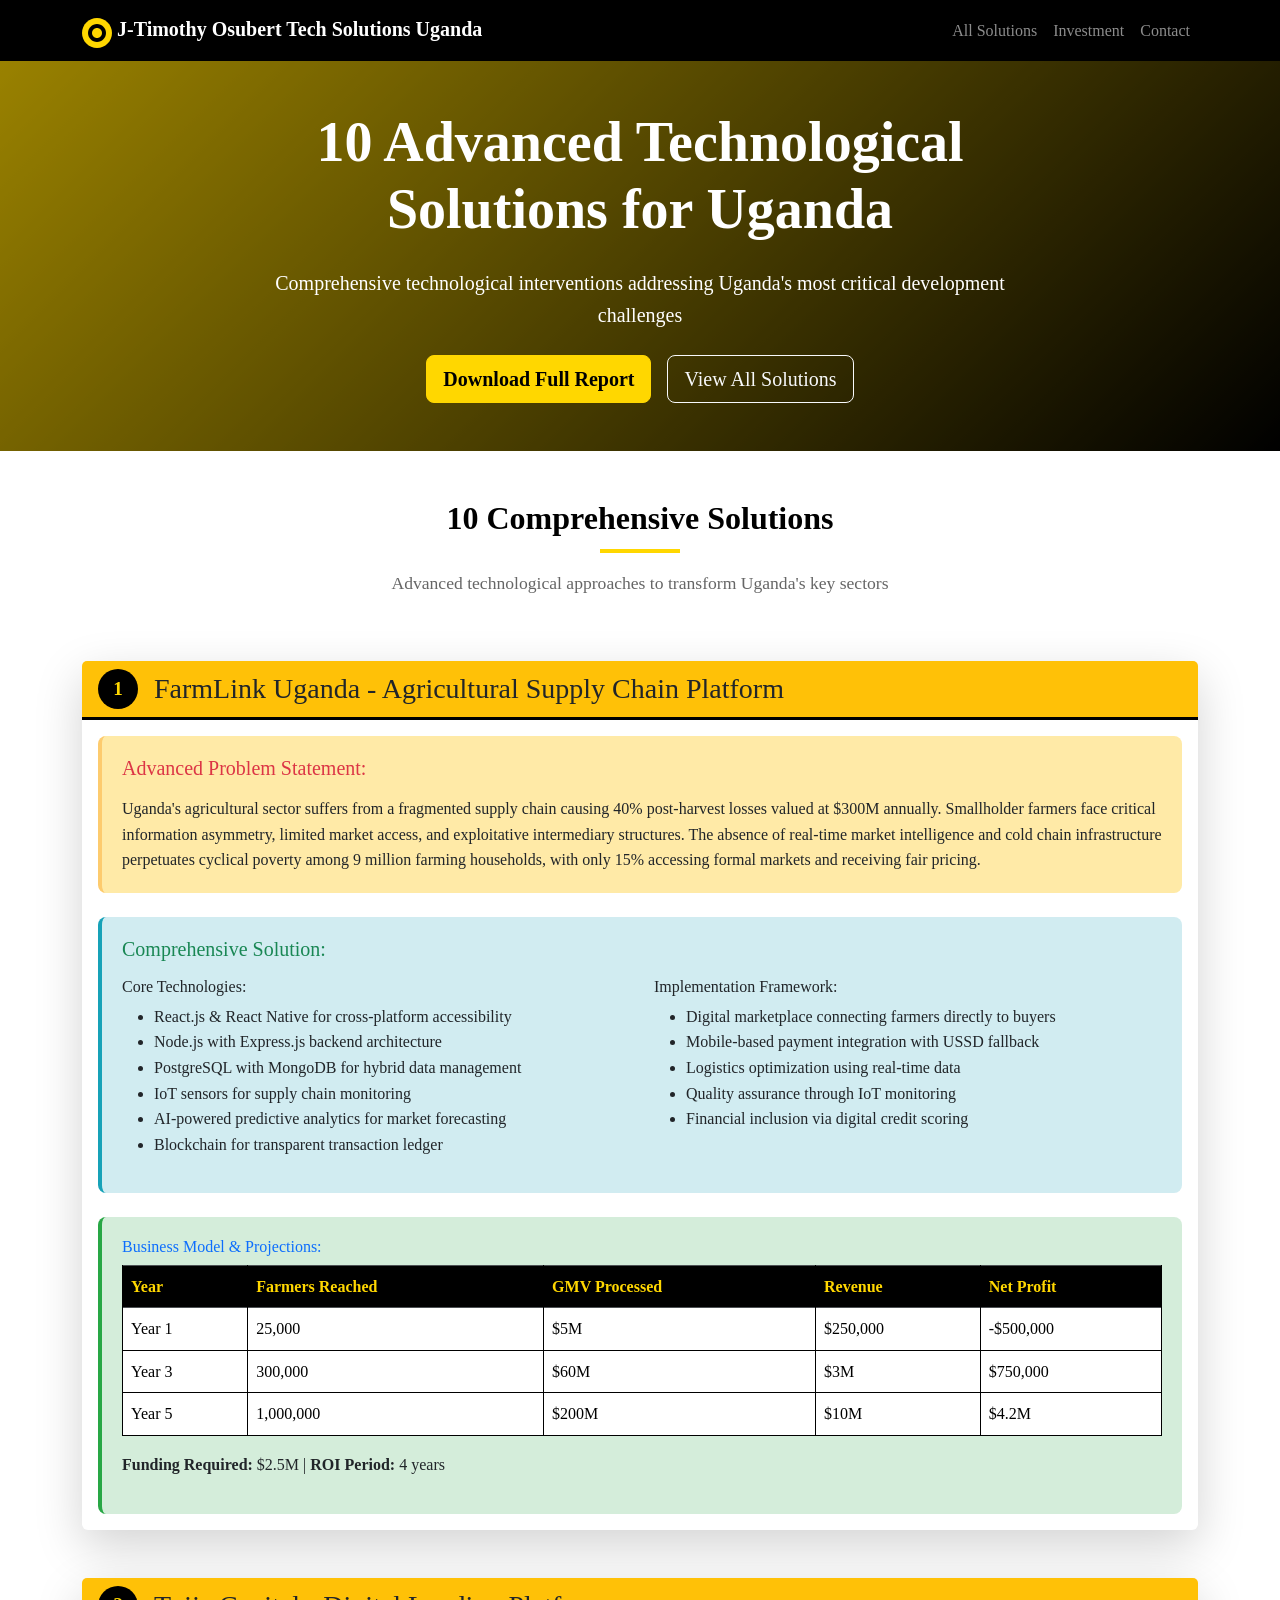
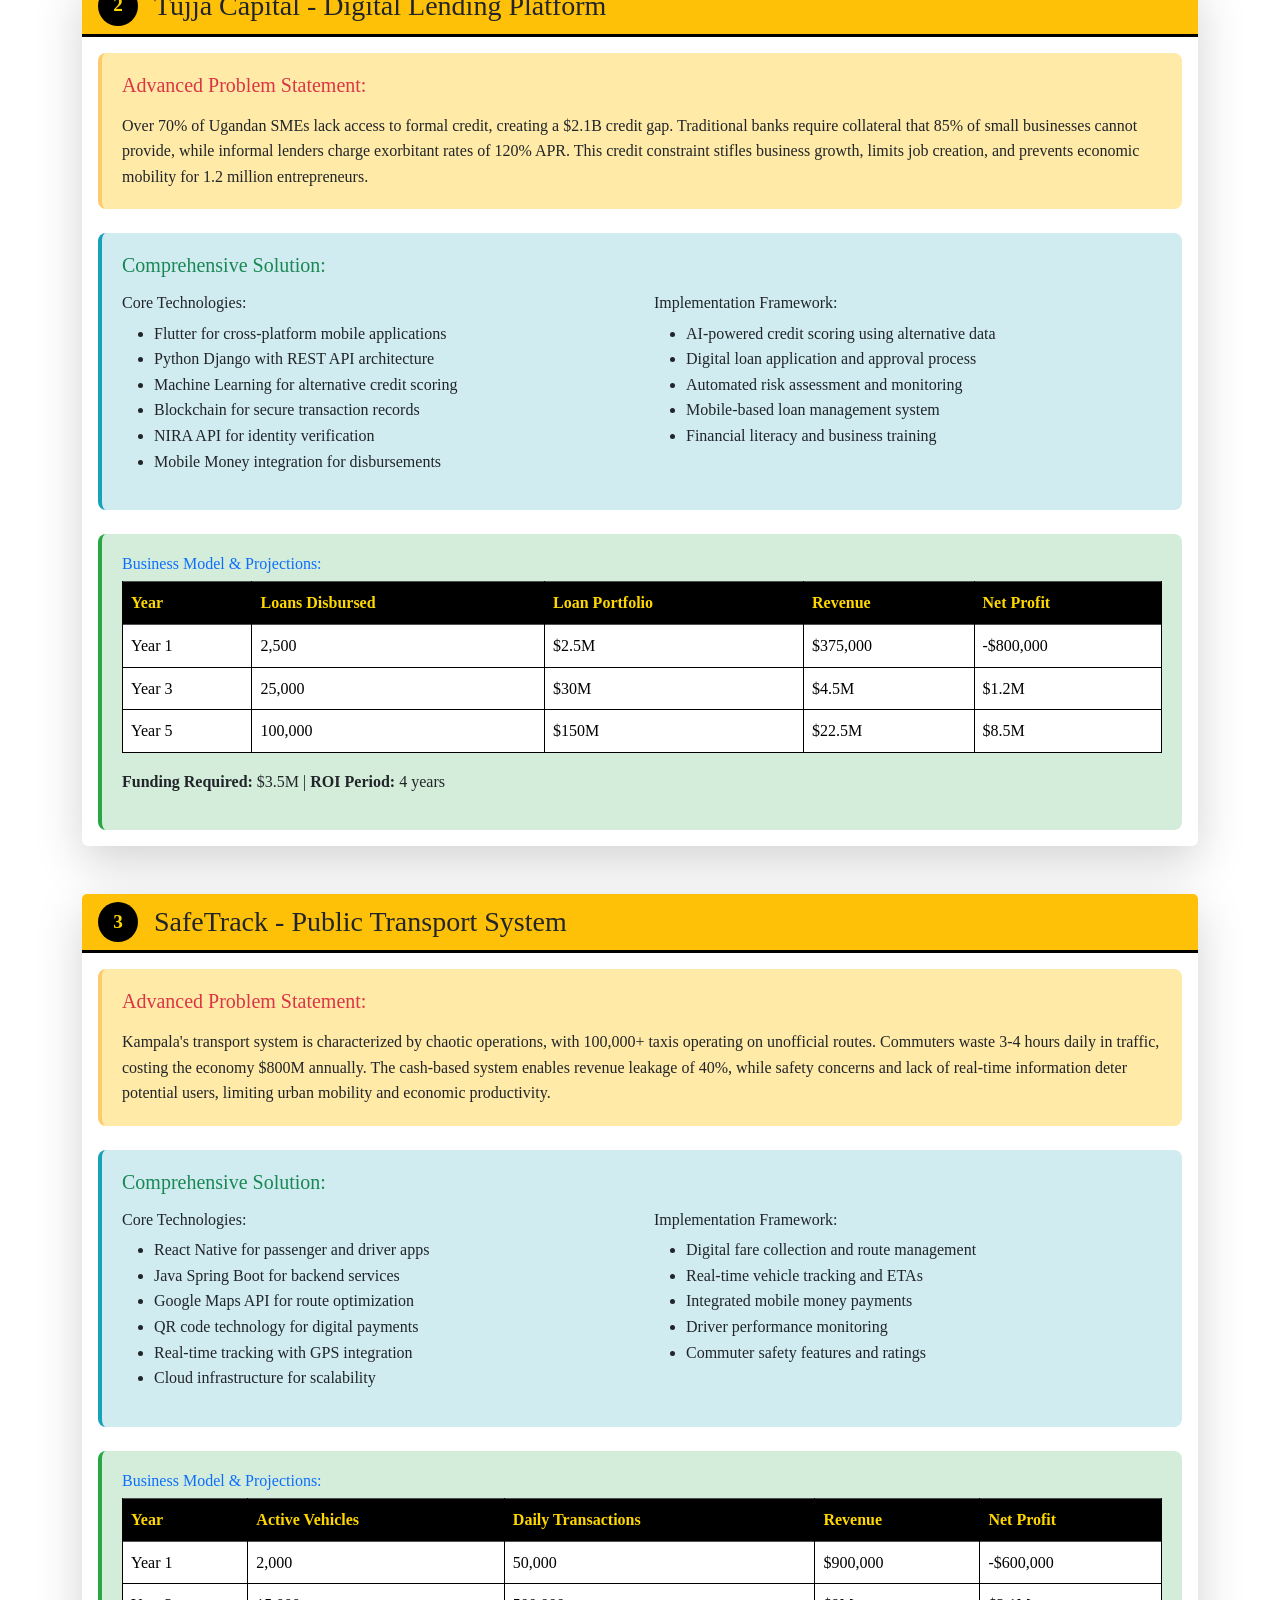
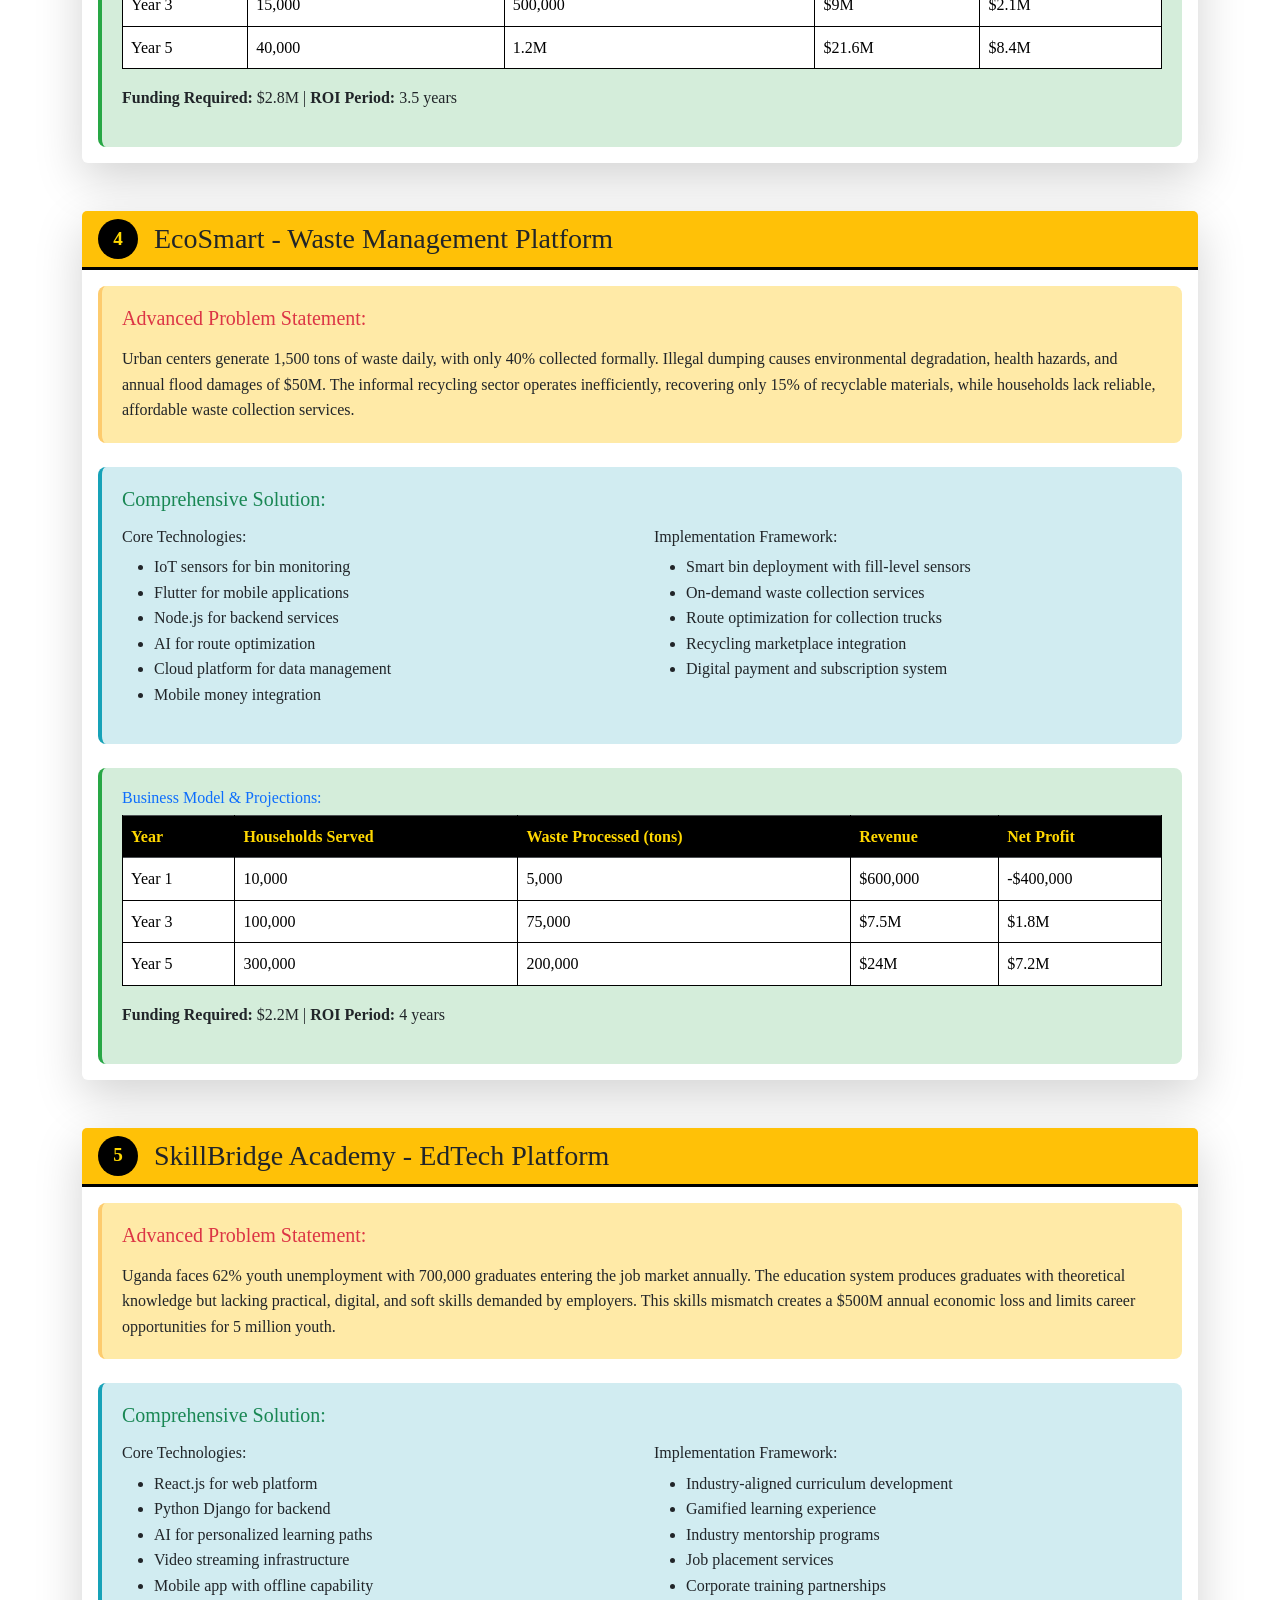
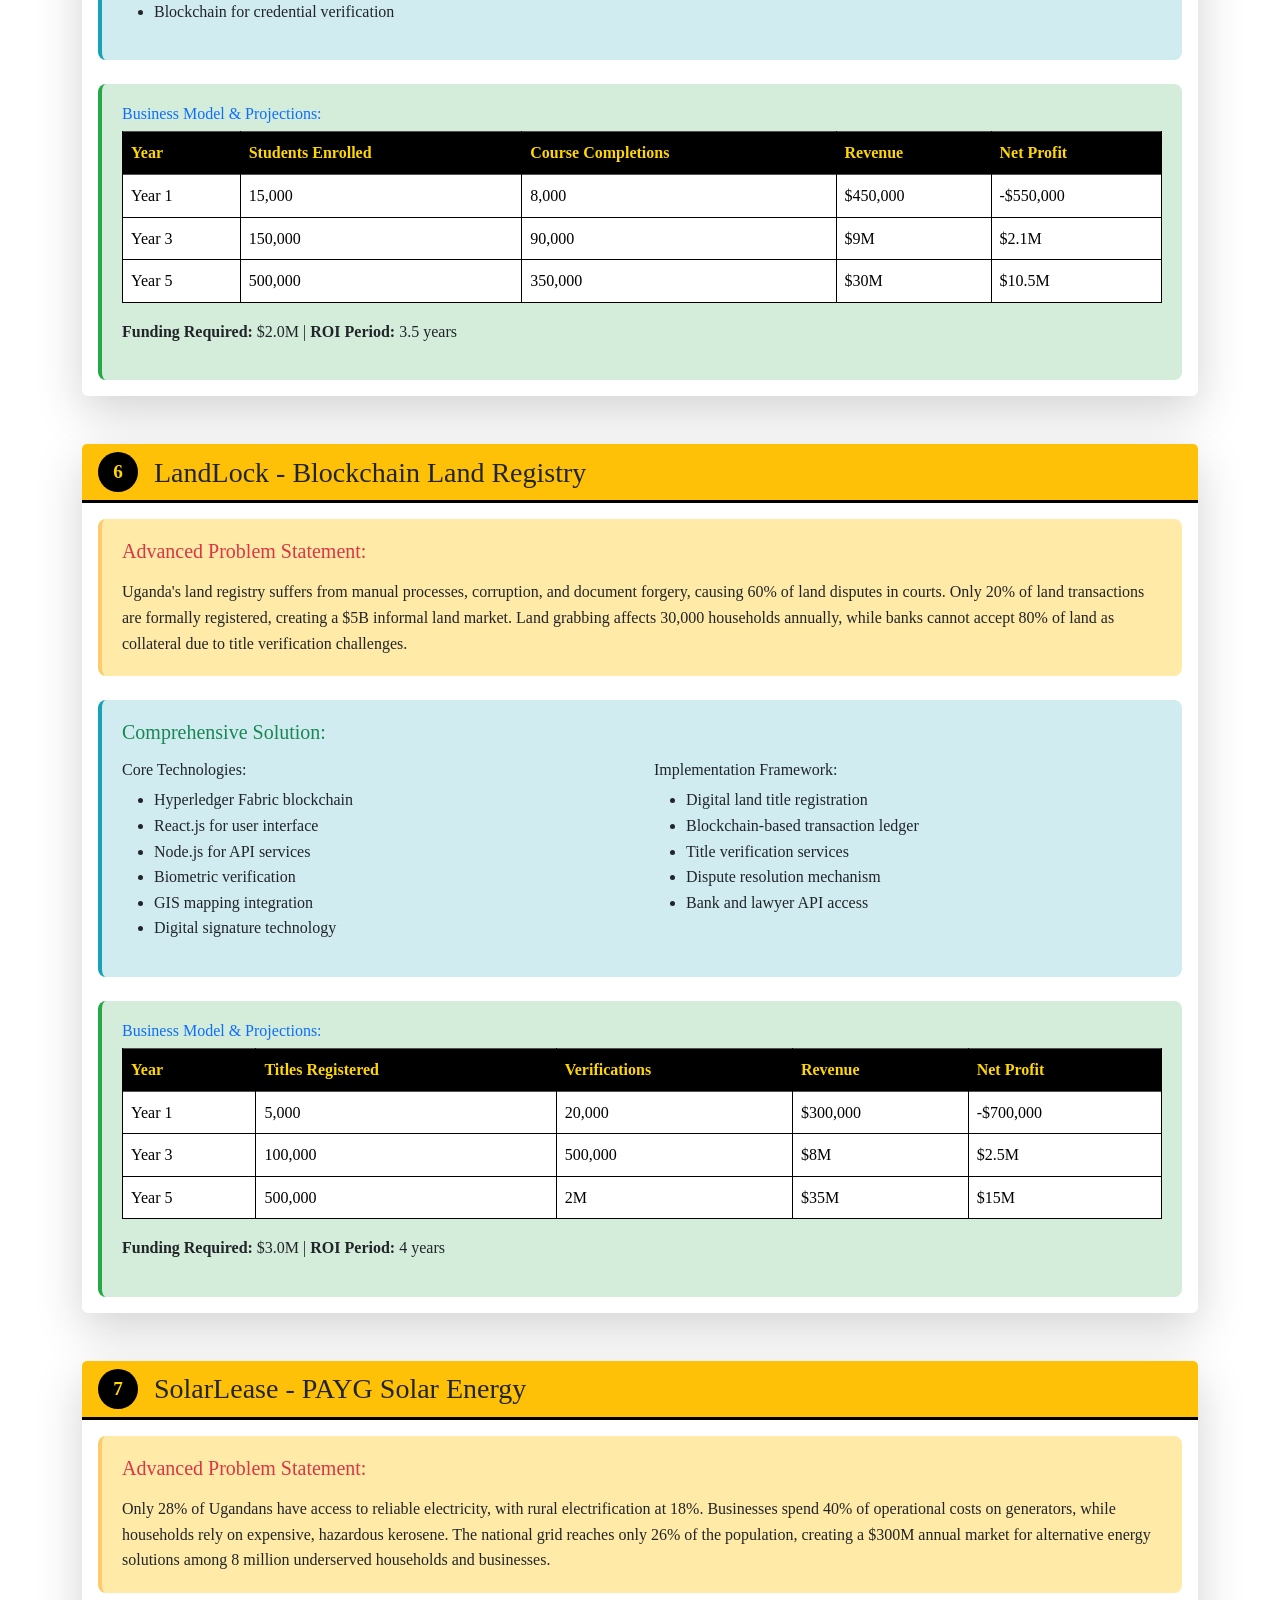
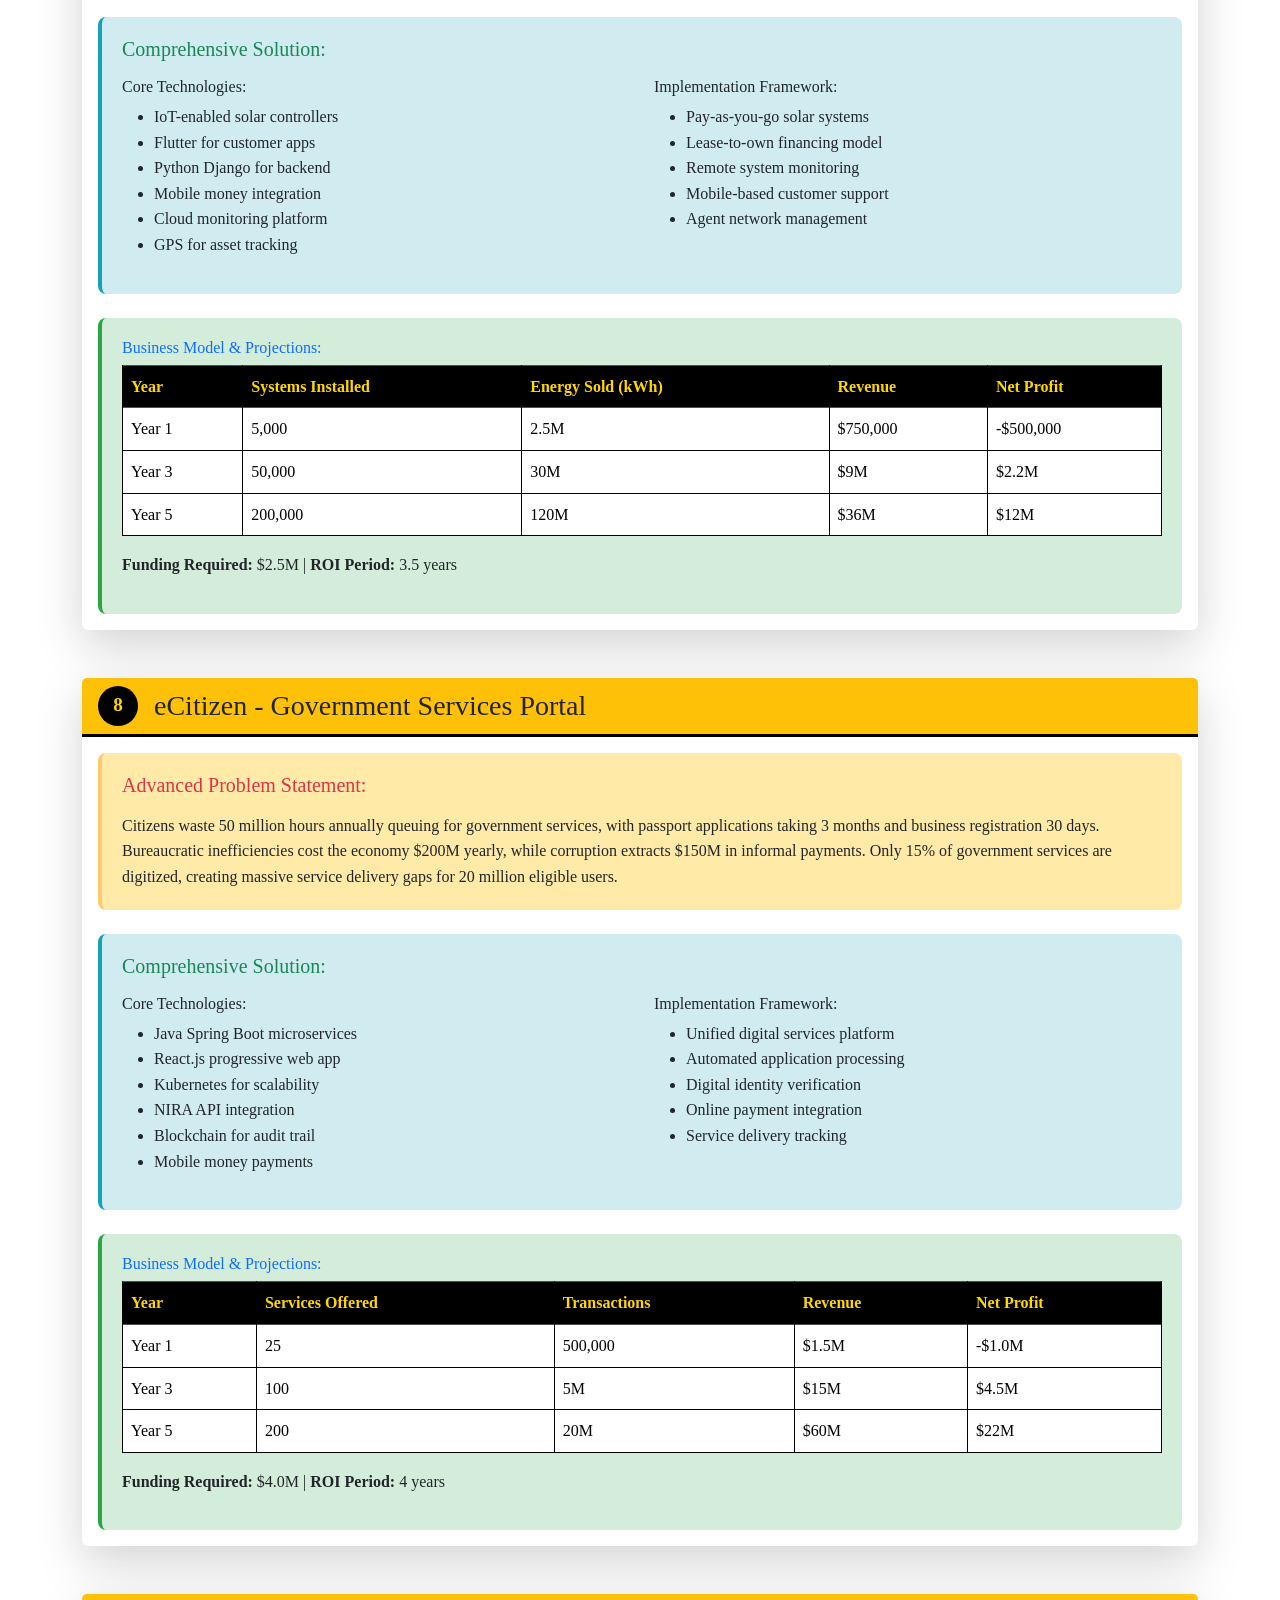
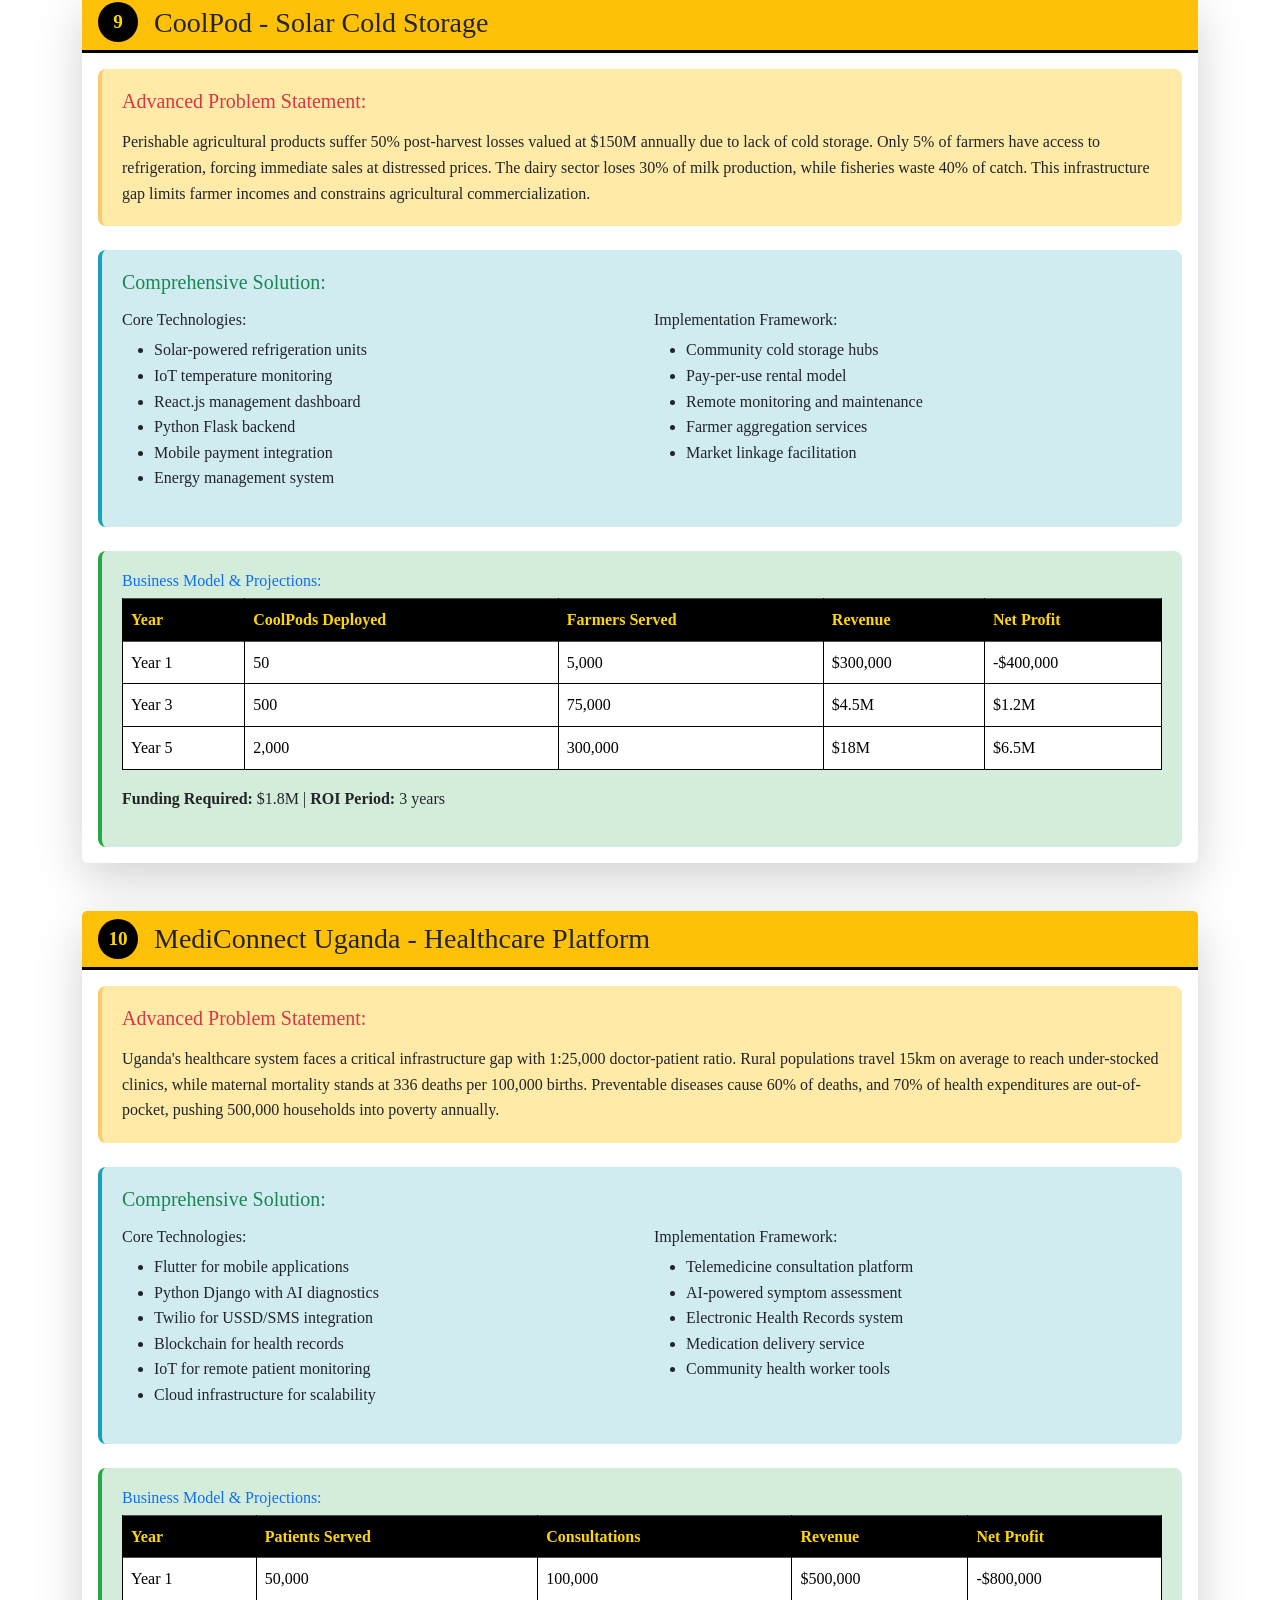
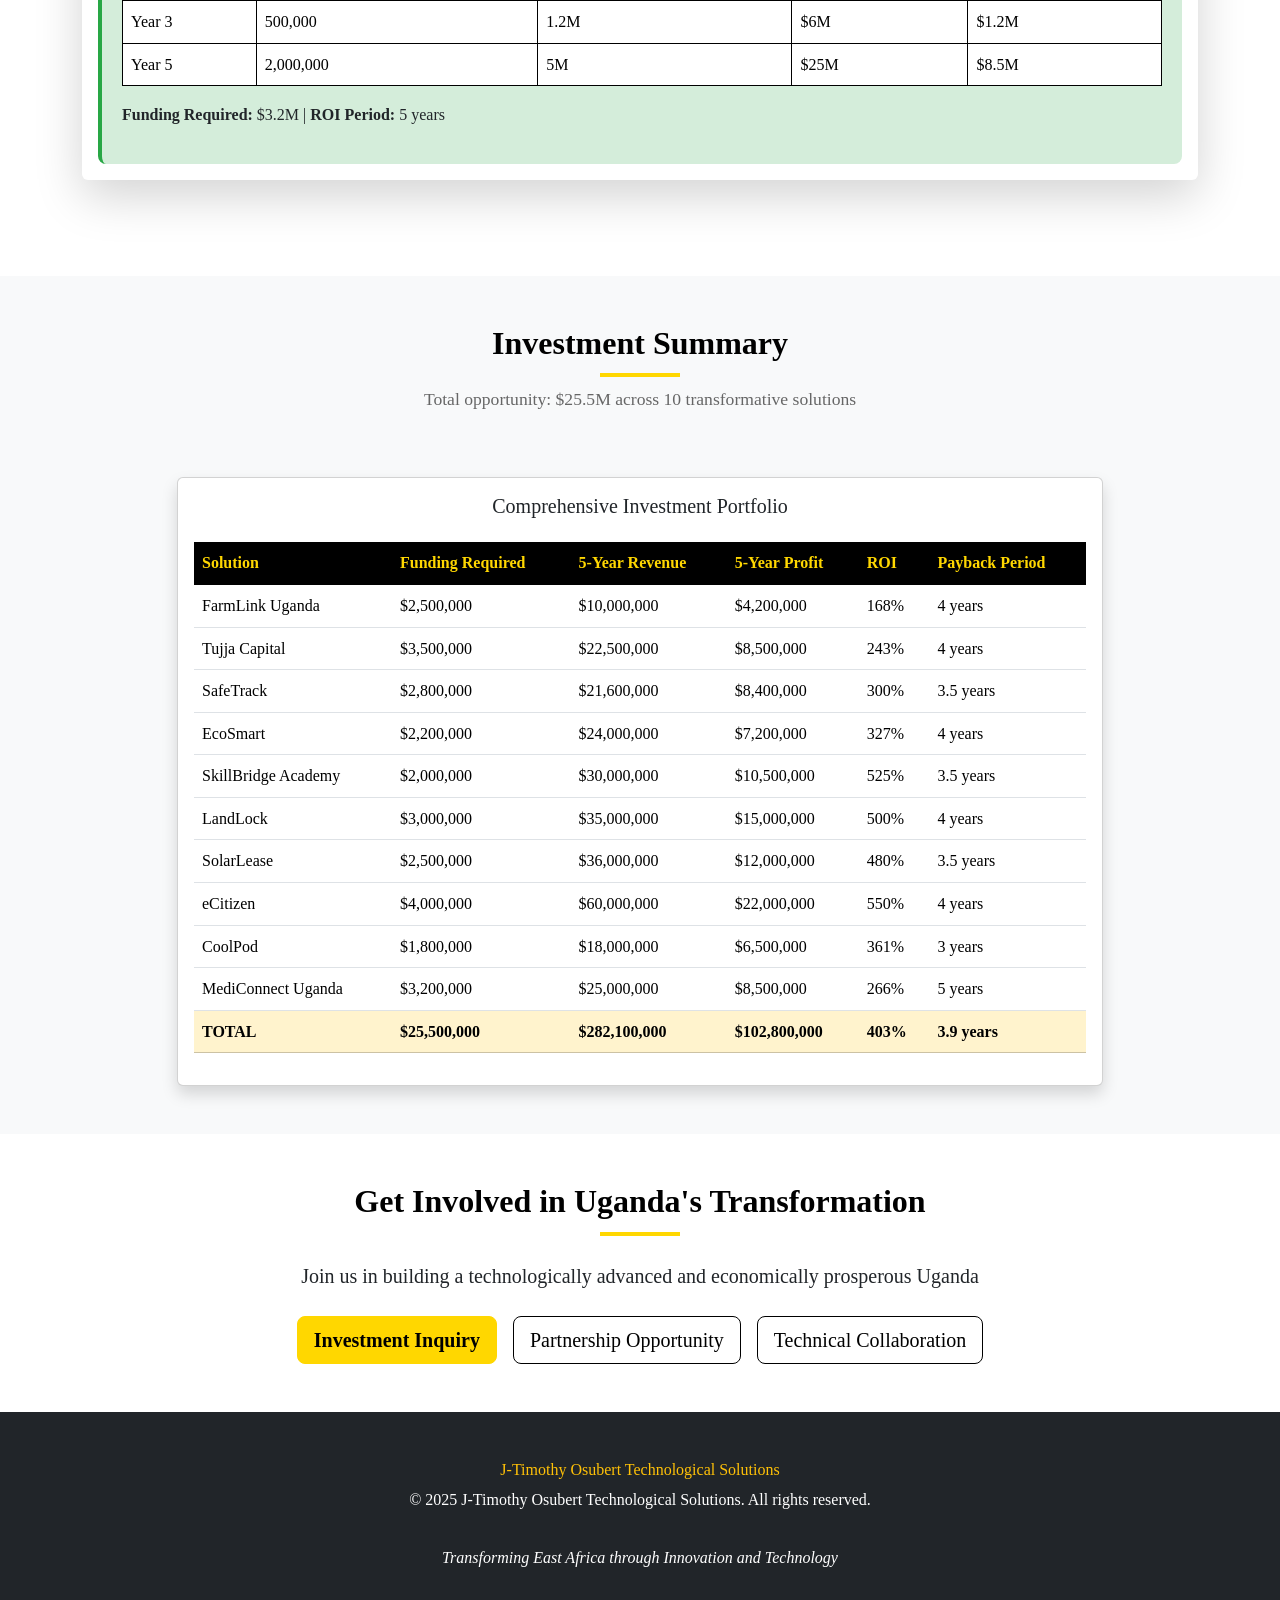
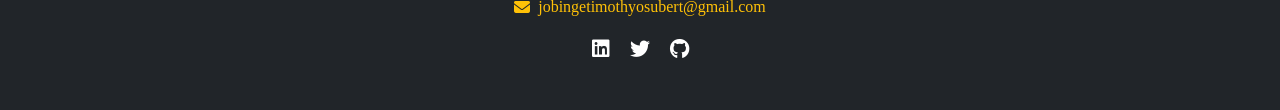
<file: index.html>
<!DOCTYPE html>
<html lang="en">
<head>
    <meta charset="UTF-8">

    <link rel="icon" type="image/x-icon" href="image/solve-ug.jpg">
    <meta name="viewport" content="width=device-width, initial-scale=1.0">

    <title>Solve Uganda</title>

    <!-- Bootstrap CSS -->
    <link href="https://cdn.jsdelivr.net/npm/bootstrap@5.3.0/dist/css/bootstrap.min.css" rel="stylesheet">
    <link rel="stylesheet" href="https://cdnjs.cloudflare.com/ajax/libs/font-awesome/6.4.0/css/all.min.css">
    <link rel="stylesheet" href="probs.css">
</head>
<body>
    <!-- Navigation -->
    <nav class="navbar navbar-expand-lg navbar-dark bg-dark">
        <div class="container">

            <a class="navbar-brand" href="#">
                <img src="[data-uri]" alt="Logo" width="30"
                height="30" class="d-inline-block align-text-top"> J-Timothy Osubert Tech Solutions Uganda

            </a>

            <button class="navbar-toggler" title="meto" type="button" data-bs-toggle="collapse" data-bs-target="#navbarNav">
                <span class="navbar-toggler-icon"></span>
            </button>
            <div class="collapse navbar-collapse" id="navbarNav">
                <ul class="navbar-nav ms-auto">
                    <li class="nav-item"><a class="nav-link" href="#solutions">All Solutions</a></li>
                    <li class="nav-item"><a class="nav-link" href="#investment">Investment</a></li>
                    <li class="nav-item"><a class="nav-link" href="#contact">Contact</a></li>
                </ul>
            </div>
        </div>
    </nav>

    <!-- Header -->
    <header class="header-section py-5">
        <div class="container">
            <div class="row align-items-center">
                <div class="col-lg-8 mx-auto text-center">
                    <h1 class="display-4 fw-bold mb-4">10 Advanced Technological Solutions for Uganda</h1>
                    <p class="lead mb-4">Comprehensive technological interventions addressing Uganda's most critical development challenges</p>
                    <div class="d-flex gap-3 justify-content-center flex-wrap">
                        <button class="btn btn-warning btn-lg" onclick="downloadPDF()">Download Full Report</button>
                        <button class="btn btn-outline-light btn-lg" onclick="scrollToSolutions()">View All Solutions</button>
                    </div>
                </div>
            </div>
        </div>
    </header>

    <!-- Solutions Section -->
    <section id="solutions" class="py-5">
        <div class="container">
            <div class="row mb-5">
                <div class="col-12 text-center">
                    <h2 class="section-title mb-3">10 Comprehensive Solutions</h2>
                    <p class="section-subtitle">Advanced technological approaches to transform Uganda's key sectors</p>
                </div>
            </div>

            <!-- Solution 1: FarmLink Uganda -->
            <div class="solution-card mb-5">
                <div class="card border-0 shadow-lg">
                    <div class="card-header bg-warning text-dark">
                        <div class="d-flex align-items-center">
                            <span class="solution-number">1</span>
                            <h3 class="mb-0 ms-3">FarmLink Uganda - Agricultural Supply Chain Platform</h3>
                        </div>
                    </div>
                    <div class="card-body">
                        <div class="problem-section mb-4">
                            <h5 class="text-danger mb-3">Advanced Problem Statement:</h5>
                            <p class="mb-0">Uganda's agricultural sector suffers from a fragmented supply chain causing 40% post-harvest losses valued at $300M annually. Smallholder farmers face critical information asymmetry, limited market access, and exploitative intermediary structures. The absence of real-time market intelligence and cold chain infrastructure perpetuates cyclical poverty among 9 million farming households, with only 15% accessing formal markets and receiving fair pricing.</p>
                        </div>
                        <div class="solution-section">
                            <h5 class="text-success mb-3">Comprehensive Solution:</h5>
                            <div class="row">
                                <div class="col-md-6">
                                    <h6>Core Technologies:</h6>
                                    <ul>
                                        <li>React.js & React Native for cross-platform accessibility</li>
                                        <li>Node.js with Express.js backend architecture</li>
                                        <li>PostgreSQL with MongoDB for hybrid data management</li>
                                        <li>IoT sensors for supply chain monitoring</li>
                                        <li>AI-powered predictive analytics for market forecasting</li>
                                        <li>Blockchain for transparent transaction ledger</li>
                                    </ul>
                                </div>
                                <div class="col-md-6">
                                    <h6>Implementation Framework:</h6>
                                    <ul>
                                        <li>Digital marketplace connecting farmers directly to buyers</li>
                                        <li>Mobile-based payment integration with USSD fallback</li>
                                        <li>Logistics optimization using real-time data</li>
                                        <li>Quality assurance through IoT monitoring</li>
                                        <li>Financial inclusion via digital credit scoring</li>
                                    </ul>
                                </div>
                            </div>
                        </div>
                        <div class="business-section mt-4">
                            <h6 class="text-primary">Business Model & Projections:</h6>
                            <div class="table-responsive">
                                <table class="table table-bordered">
                                    <thead class="table-dark">
                                        <tr>
                                            <th>Year</th>
                                            <th>Farmers Reached</th>
                                            <th>GMV Processed</th>
                                            <th>Revenue</th>
                                            <th>Net Profit</th>
                                        </tr>
                                    </thead>
                                    <tbody>
                                        <tr>
                                            <td>Year 1</td>
                                            <td>25,000</td>
                                            <td>$5M</td>
                                            <td>$250,000</td>
                                            <td>-$500,000</td>
                                        </tr>
                                        <tr>
                                            <td>Year 3</td>
                                            <td>300,000</td>
                                            <td>$60M</td>
                                            <td>$3M</td>
                                            <td>$750,000</td>
                                        </tr>
                                        <tr>
                                            <td>Year 5</td>
                                            <td>1,000,000</td>
                                            <td>$200M</td>
                                            <td>$10M</td>
                                            <td>$4.2M</td>
                                        </tr>
                                    </tbody>
                                </table>
                            </div>
                            <p><strong>Funding Required:</strong> $2.5M | <strong>ROI Period:</strong> 4 years</p>
                        </div>
                    </div>
                </div>
            </div>

            <!-- Solution 2: Tujja Capital -->
            <div class="solution-card mb-5">
                <div class="card border-0 shadow-lg">
                    <div class="card-header bg-warning text-dark">
                        <div class="d-flex align-items-center">
                            <span class="solution-number">2</span>
                            <h3 class="mb-0 ms-3">Tujja Capital - Digital Lending Platform</h3>
                        </div>
                    </div>
                    <div class="card-body">
                        <div class="problem-section mb-4">
                            <h5 class="text-danger mb-3">Advanced Problem Statement:</h5>
                            <p class="mb-0">Over 70% of Ugandan SMEs lack access to formal credit, creating a $2.1B credit gap. Traditional banks require collateral that 85% of small businesses cannot provide, while informal lenders charge exorbitant rates of 120% APR. This credit constraint stifles business growth, limits job creation, and prevents economic mobility for 1.2 million entrepreneurs.</p>
                        </div>
                        <div class="solution-section">
                            <h5 class="text-success mb-3">Comprehensive Solution:</h5>
                            <div class="row">
                                <div class="col-md-6">
                                    <h6>Core Technologies:</h6>
                                    <ul>
                                        <li>Flutter for cross-platform mobile applications</li>
                                        <li>Python Django with REST API architecture</li>
                                        <li>Machine Learning for alternative credit scoring</li>
                                        <li>Blockchain for secure transaction records</li>
                                        <li>NIRA API for identity verification</li>
                                        <li>Mobile Money integration for disbursements</li>
                                    </ul>
                                </div>
                                <div class="col-md-6">
                                    <h6>Implementation Framework:</h6>
                                    <ul>
                                        <li>AI-powered credit scoring using alternative data</li>
                                        <li>Digital loan application and approval process</li>
                                        <li>Automated risk assessment and monitoring</li>
                                        <li>Mobile-based loan management system</li>
                                        <li>Financial literacy and business training</li>
                                    </ul>
                                </div>
                            </div>
                        </div>
                        <div class="business-section mt-4">
                            <h6 class="text-primary">Business Model & Projections:</h6>
                            <div class="table-responsive">
                                <table class="table table-bordered">
                                    <thead class="table-dark">
                                        <tr>
                                            <th>Year</th>
                                            <th>Loans Disbursed</th>
                                            <th>Loan Portfolio</th>
                                            <th>Revenue</th>
                                            <th>Net Profit</th>
                                        </tr>
                                    </thead>
                                    <tbody>
                                        <tr>
                                            <td>Year 1</td>
                                            <td>2,500</td>
                                            <td>$2.5M</td>
                                            <td>$375,000</td>
                                            <td>-$800,000</td>
                                        </tr>
                                        <tr>
                                            <td>Year 3</td>
                                            <td>25,000</td>
                                            <td>$30M</td>
                                            <td>$4.5M</td>
                                            <td>$1.2M</td>
                                        </tr>
                                        <tr>
                                            <td>Year 5</td>
                                            <td>100,000</td>
                                            <td>$150M</td>
                                            <td>$22.5M</td>
                                            <td>$8.5M</td>
                                        </tr>
                                    </tbody>
                                </table>
                            </div>
                            <p><strong>Funding Required:</strong> $3.5M | <strong>ROI Period:</strong> 4 years</p>
                        </div>
                    </div>
                </div>
            </div>

            <!-- Solution 3: SafeTrack -->
            <div class="solution-card mb-5">
                <div class="card border-0 shadow-lg">
                    <div class="card-header bg-warning text-dark">
                        <div class="d-flex align-items-center">
                            <span class="solution-number">3</span>
                            <h3 class="mb-0 ms-3">SafeTrack - Public Transport System</h3>
                        </div>
                    </div>
                    <div class="card-body">
                        <div class="problem-section mb-4">
                            <h5 class="text-danger mb-3">Advanced Problem Statement:</h5>
                            <p class="mb-0">Kampala's transport system is characterized by chaotic operations, with 100,000+ taxis operating on unofficial routes. Commuters waste 3-4 hours daily in traffic, costing the economy $800M annually. The cash-based system enables revenue leakage of 40%, while safety concerns and lack of real-time information deter potential users, limiting urban mobility and economic productivity.</p>
                        </div>
                        <div class="solution-section">
                            <h5 class="text-success mb-3">Comprehensive Solution:</h5>
                            <div class="row">
                                <div class="col-md-6">
                                    <h6>Core Technologies:</h6>
                                    <ul>
                                        <li>React Native for passenger and driver apps</li>
                                        <li>Java Spring Boot for backend services</li>
                                        <li>Google Maps API for route optimization</li>
                                        <li>QR code technology for digital payments</li>
                                        <li>Real-time tracking with GPS integration</li>
                                        <li>Cloud infrastructure for scalability</li>
                                    </ul>
                                </div>
                                <div class="col-md-6">
                                    <h6>Implementation Framework:</h6>
                                    <ul>
                                        <li>Digital fare collection and route management</li>
                                        <li>Real-time vehicle tracking and ETAs</li>
                                        <li>Integrated mobile money payments</li>
                                        <li>Driver performance monitoring</li>
                                        <li>Commuter safety features and ratings</li>
                                    </ul>
                                </div>
                            </div>
                        </div>
                        <div class="business-section mt-4">
                            <h6 class="text-primary">Business Model & Projections:</h6>
                            <div class="table-responsive">
                                <table class="table table-bordered">
                                    <thead class="table-dark">
                                        <tr>
                                            <th>Year</th>
                                            <th>Active Vehicles</th>
                                            <th>Daily Transactions</th>
                                            <th>Revenue</th>
                                            <th>Net Profit</th>
                                        </tr>
                                    </thead>
                                    <tbody>
                                        <tr>
                                            <td>Year 1</td>
                                            <td>2,000</td>
                                            <td>50,000</td>
                                            <td>$900,000</td>
                                            <td>-$600,000</td>
                                        </tr>
                                        <tr>
                                            <td>Year 3</td>
                                            <td>15,000</td>
                                            <td>500,000</td>
                                            <td>$9M</td>
                                            <td>$2.1M</td>
                                        </tr>
                                        <tr>
                                            <td>Year 5</td>
                                            <td>40,000</td>
                                            <td>1.2M</td>
                                            <td>$21.6M</td>
                                            <td>$8.4M</td>
                                        </tr>
                                    </tbody>
                                </table>
                            </div>
                            <p><strong>Funding Required:</strong> $2.8M | <strong>ROI Period:</strong> 3.5 years</p>
                        </div>
                    </div>
                </div>
            </div>

            <!-- Solution 4: EcoSmart -->
            <div class="solution-card mb-5">
                <div class="card border-0 shadow-lg">
                    <div class="card-header bg-warning text-dark">
                        <div class="d-flex align-items-center">
                            <span class="solution-number">4</span>
                            <h3 class="mb-0 ms-3">EcoSmart - Waste Management Platform</h3>
                        </div>
                    </div>
                    <div class="card-body">
                        <div class="problem-section mb-4">
                            <h5 class="text-danger mb-3">Advanced Problem Statement:</h5>
                            <p class="mb-0">Urban centers generate 1,500 tons of waste daily, with only 40% collected formally. Illegal dumping causes environmental degradation, health hazards, and annual flood damages of $50M. The informal recycling sector operates inefficiently, recovering only 15% of recyclable materials, while households lack reliable, affordable waste collection services.</p>
                        </div>
                        <div class="solution-section">
                            <h5 class="text-success mb-3">Comprehensive Solution:</h5>
                            <div class="row">
                                <div class="col-md-6">
                                    <h6>Core Technologies:</h6>
                                    <ul>
                                        <li>IoT sensors for bin monitoring</li>
                                        <li>Flutter for mobile applications</li>
                                        <li>Node.js for backend services</li>
                                        <li>AI for route optimization</li>
                                        <li>Cloud platform for data management</li>
                                        <li>Mobile money integration</li>
                                    </ul>
                                </div>
                                <div class="col-md-6">
                                    <h6>Implementation Framework:</h6>
                                    <ul>
                                        <li>Smart bin deployment with fill-level sensors</li>
                                        <li>On-demand waste collection services</li>
                                        <li>Route optimization for collection trucks</li>
                                        <li>Recycling marketplace integration</li>
                                        <li>Digital payment and subscription system</li>
                                    </ul>
                                </div>
                            </div>
                        </div>
                        <div class="business-section mt-4">
                            <h6 class="text-primary">Business Model & Projections:</h6>
                            <div class="table-responsive">
                                <table class="table table-bordered">
                                    <thead class="table-dark">
                                        <tr>
                                            <th>Year</th>
                                            <th>Households Served</th>
                                            <th>Waste Processed (tons)</th>
                                            <th>Revenue</th>
                                            <th>Net Profit</th>
                                        </tr>
                                    </thead>
                                    <tbody>
                                        <tr>
                                            <td>Year 1</td>
                                            <td>10,000</td>
                                            <td>5,000</td>
                                            <td>$600,000</td>
                                            <td>-$400,000</td>
                                        </tr>
                                        <tr>
                                            <td>Year 3</td>
                                            <td>100,000</td>
                                            <td>75,000</td>
                                            <td>$7.5M</td>
                                            <td>$1.8M</td>
                                        </tr>
                                        <tr>
                                            <td>Year 5</td>
                                            <td>300,000</td>
                                            <td>200,000</td>
                                            <td>$24M</td>
                                            <td>$7.2M</td>
                                        </tr>
                                    </tbody>
                                </table>
                            </div>
                            <p><strong>Funding Required:</strong> $2.2M | <strong>ROI Period:</strong> 4 years</p>
                        </div>
                    </div>
                </div>
            </div>

            <!-- Solution 5: SkillBridge Academy -->
            <div class="solution-card mb-5">
                <div class="card border-0 shadow-lg">
                    <div class="card-header bg-warning text-dark">
                        <div class="d-flex align-items-center">
                            <span class="solution-number">5</span>
                            <h3 class="mb-0 ms-3">SkillBridge Academy - EdTech Platform</h3>
                        </div>
                    </div>
                    <div class="card-body">
                        <div class="problem-section mb-4">
                            <h5 class="text-danger mb-3">Advanced Problem Statement:</h5>
                            <p class="mb-0">Uganda faces 62% youth unemployment with 700,000 graduates entering the job market annually. The education system produces graduates with theoretical knowledge but lacking practical, digital, and soft skills demanded by employers. This skills mismatch creates a $500M annual economic loss and limits career opportunities for 5 million youth.</p>
                        </div>
                        <div class="solution-section">
                            <h5 class="text-success mb-3">Comprehensive Solution:</h5>
                            <div class="row">
                                <div class="col-md-6">
                                    <h6>Core Technologies:</h6>
                                    <ul>
                                        <li>React.js for web platform</li>
                                        <li>Python Django for backend</li>
                                        <li>AI for personalized learning paths</li>
                                        <li>Video streaming infrastructure</li>
                                        <li>Mobile app with offline capability</li>
                                        <li>Blockchain for credential verification</li>
                                    </ul>
                                </div>
                                <div class="col-md-6">
                                    <h6>Implementation Framework:</h6>
                                    <ul>
                                        <li>Industry-aligned curriculum development</li>
                                        <li>Gamified learning experience</li>
                                        <li>Industry mentorship programs</li>
                                        <li>Job placement services</li>
                                        <li>Corporate training partnerships</li>
                                    </ul>
                                </div>
                            </div>
                        </div>
                        <div class="business-section mt-4">
                            <h6 class="text-primary">Business Model & Projections:</h6>
                            <div class="table-responsive">
                                <table class="table table-bordered">
                                    <thead class="table-dark">
                                        <tr>
                                            <th>Year</th>
                                            <th>Students Enrolled</th>
                                            <th>Course Completions</th>
                                            <th>Revenue</th>
                                            <th>Net Profit</th>
                                        </tr>
                                    </thead>
                                    <tbody>
                                        <tr>
                                            <td>Year 1</td>
                                            <td>15,000</td>
                                            <td>8,000</td>
                                            <td>$450,000</td>
                                            <td>-$550,000</td>
                                        </tr>
                                        <tr>
                                            <td>Year 3</td>
                                            <td>150,000</td>
                                            <td>90,000</td>
                                            <td>$9M</td>
                                            <td>$2.1M</td>
                                        </tr>
                                        <tr>
                                            <td>Year 5</td>
                                            <td>500,000</td>
                                            <td>350,000</td>
                                            <td>$30M</td>
                                            <td>$10.5M</td>
                                        </tr>
                                    </tbody>
                                </table>
                            </div>
                            <p><strong>Funding Required:</strong> $2.0M | <strong>ROI Period:</strong> 3.5 years</p>
                        </div>
                    </div>
                </div>
            </div>

            <!-- Solution 6: LandLock -->
            <div class="solution-card mb-5">
                <div class="card border-0 shadow-lg">
                    <div class="card-header bg-warning text-dark">
                        <div class="d-flex align-items-center">
                            <span class="solution-number">6</span>
                            <h3 class="mb-0 ms-3">LandLock - Blockchain Land Registry</h3>
                        </div>
                    </div>
                    <div class="card-body">
                        <div class="problem-section mb-4">
                            <h5 class="text-danger mb-3">Advanced Problem Statement:</h5>
                            <p class="mb-0">Uganda's land registry suffers from manual processes, corruption, and document forgery, causing 60% of land disputes in courts. Only 20% of land transactions are formally registered, creating a $5B informal land market. Land grabbing affects 30,000 households annually, while banks cannot accept 80% of land as collateral due to title verification challenges.</p>
                        </div>
                        <div class="solution-section">
                            <h5 class="text-success mb-3">Comprehensive Solution:</h5>
                            <div class="row">
                                <div class="col-md-6">
                                    <h6>Core Technologies:</h6>
                                    <ul>
                                        <li>Hyperledger Fabric blockchain</li>
                                        <li>React.js for user interface</li>
                                        <li>Node.js for API services</li>
                                        <li>Biometric verification</li>
                                        <li>GIS mapping integration</li>
                                        <li>Digital signature technology</li>
                                    </ul>
                                </div>
                                <div class="col-md-6">
                                    <h6>Implementation Framework:</h6>
                                    <ul>
                                        <li>Digital land title registration</li>
                                        <li>Blockchain-based transaction ledger</li>
                                        <li>Title verification services</li>
                                        <li>Dispute resolution mechanism</li>
                                        <li>Bank and lawyer API access</li>
                                    </ul>
                                </div>
                            </div>
                        </div>
                        <div class="business-section mt-4">
                            <h6 class="text-primary">Business Model & Projections:</h6>
                            <div class="table-responsive">
                                <table class="table table-bordered">
                                    <thead class="table-dark">
                                        <tr>
                                            <th>Year</th>
                                            <th>Titles Registered</th>
                                            <th>Verifications</th>
                                            <th>Revenue</th>
                                            <th>Net Profit</th>
                                        </tr>
                                    </thead>
                                    <tbody>
                                        <tr>
                                            <td>Year 1</td>
                                            <td>5,000</td>
                                            <td>20,000</td>
                                            <td>$300,000</td>
                                            <td>-$700,000</td>
                                        </tr>
                                        <tr>
                                            <td>Year 3</td>
                                            <td>100,000</td>
                                            <td>500,000</td>
                                            <td>$8M</td>
                                            <td>$2.5M</td>
                                        </tr>
                                        <tr>
                                            <td>Year 5</td>
                                            <td>500,000</td>
                                            <td>2M</td>
                                            <td>$35M</td>
                                            <td>$15M</td>
                                        </tr>
                                    </tbody>
                                </table>
                            </div>
                            <p><strong>Funding Required:</strong> $3.0M | <strong>ROI Period:</strong> 4 years</p>
                        </div>
                    </div>
                </div>
            </div>

            <!-- Solution 7: SolarLease -->
            <div class="solution-card mb-5">
                <div class="card border-0 shadow-lg">
                    <div class="card-header bg-warning text-dark">
                        <div class="d-flex align-items-center">
                            <span class="solution-number">7</span>
                            <h3 class="mb-0 ms-3">SolarLease - PAYG Solar Energy</h3>
                        </div>
                    </div>
                    <div class="card-body">
                        <div class="problem-section mb-4">
                            <h5 class="text-danger mb-3">Advanced Problem Statement:</h5>
                            <p class="mb-0">Only 28% of Ugandans have access to reliable electricity, with rural electrification at 18%. Businesses spend 40% of operational costs on generators, while households rely on expensive, hazardous kerosene. The national grid reaches only 26% of the population, creating a $300M annual market for alternative energy solutions among 8 million underserved households and businesses.</p>
                        </div>
                        <div class="solution-section">
                            <h5 class="text-success mb-3">Comprehensive Solution:</h5>
                            <div class="row">
                                <div class="col-md-6">
                                    <h6>Core Technologies:</h6>
                                    <ul>
                                        <li>IoT-enabled solar controllers</li>
                                        <li>Flutter for customer apps</li>
                                        <li>Python Django for backend</li>
                                        <li>Mobile money integration</li>
                                        <li>Cloud monitoring platform</li>
                                        <li>GPS for asset tracking</li>
                                    </ul>
                                </div>
                                <div class="col-md-6">
                                    <h6>Implementation Framework:</h6>
                                    <ul>
                                        <li>Pay-as-you-go solar systems</li>
                                        <li>Lease-to-own financing model</li>
                                        <li>Remote system monitoring</li>
                                        <li>Mobile-based customer support</li>
                                        <li>Agent network management</li>
                                    </ul>
                                </div>
                            </div>
                        </div>
                        <div class="business-section mt-4">
                            <h6 class="text-primary">Business Model & Projections:</h6>
                            <div class="table-responsive">
                                <table class="table table-bordered">
                                    <thead class="table-dark">
                                        <tr>
                                            <th>Year</th>
                                            <th>Systems Installed</th>
                                            <th>Energy Sold (kWh)</th>
                                            <th>Revenue</th>
                                            <th>Net Profit</th>
                                        </tr>
                                    </thead>
                                    <tbody>
                                        <tr>
                                            <td>Year 1</td>
                                            <td>5,000</td>
                                            <td>2.5M</td>
                                            <td>$750,000</td>
                                            <td>-$500,000</td>
                                        </tr>
                                        <tr>
                                            <td>Year 3</td>
                                            <td>50,000</td>
                                            <td>30M</td>
                                            <td>$9M</td>
                                            <td>$2.2M</td>
                                        </tr>
                                        <tr>
                                            <td>Year 5</td>
                                            <td>200,000</td>
                                            <td>120M</td>
                                            <td>$36M</td>
                                            <td>$12M</td>
                                        </tr>
                                    </tbody>
                                </table>
                            </div>
                            <p><strong>Funding Required:</strong> $2.5M | <strong>ROI Period:</strong> 3.5 years</p>
                        </div>
                    </div>
                </div>
            </div>

            <!-- Solution 8: eCitizen -->
            <div class="solution-card mb-5">
                <div class="card border-0 shadow-lg">
                    <div class="card-header bg-warning text-dark">
                        <div class="d-flex align-items-center">
                            <span class="solution-number">8</span>
                            <h3 class="mb-0 ms-3">eCitizen - Government Services Portal</h3>
                        </div>
                    </div>
                    <div class="card-body">
                        <div class="problem-section mb-4">
                            <h5 class="text-danger mb-3">Advanced Problem Statement:</h5>
                            <p class="mb-0">Citizens waste 50 million hours annually queuing for government services, with passport applications taking 3 months and business registration 30 days. Bureaucratic inefficiencies cost the economy $200M yearly, while corruption extracts $150M in informal payments. Only 15% of government services are digitized, creating massive service delivery gaps for 20 million eligible users.</p>
                        </div>
                        <div class="solution-section">
                            <h5 class="text-success mb-3">Comprehensive Solution:</h5>
                            <div class="row">
                                <div class="col-md-6">
                                    <h6>Core Technologies:</h6>
                                    <ul>
                                        <li>Java Spring Boot microservices</li>
                                        <li>React.js progressive web app</li>
                                        <li>Kubernetes for scalability</li>
                                        <li>NIRA API integration</li>
                                        <li>Blockchain for audit trail</li>
                                        <li>Mobile money payments</li>
                                    </ul>
                                </div>
                                <div class="col-md-6">
                                    <h6>Implementation Framework:</h6>
                                    <ul>
                                        <li>Unified digital services platform</li>
                                        <li>Automated application processing</li>
                                        <li>Digital identity verification</li>
                                        <li>Online payment integration</li>
                                        <li>Service delivery tracking</li>
                                    </ul>
                                </div>
                            </div>
                        </div>
                        <div class="business-section mt-4">
                            <h6 class="text-primary">Business Model & Projections:</h6>
                            <div class="table-responsive">
                                <table class="table table-bordered">
                                    <thead class="table-dark">
                                        <tr>
                                            <th>Year</th>
                                            <th>Services Offered</th>
                                            <th>Transactions</th>
                                            <th>Revenue</th>
                                            <th>Net Profit</th>
                                        </tr>
                                    </thead>
                                    <tbody>
                                        <tr>
                                            <td>Year 1</td>
                                            <td>25</td>
                                            <td>500,000</td>
                                            <td>$1.5M</td>
                                            <td>-$1.0M</td>
                                        </tr>
                                        <tr>
                                            <td>Year 3</td>
                                            <td>100</td>
                                            <td>5M</td>
                                            <td>$15M</td>
                                            <td>$4.5M</td>
                                        </tr>
                                        <tr>
                                            <td>Year 5</td>
                                            <td>200</td>
                                            <td>20M</td>
                                            <td>$60M</td>
                                            <td>$22M</td>
                                        </tr>
                                    </tbody>
                                </table>
                            </div>
                            <p><strong>Funding Required:</strong> $4.0M | <strong>ROI Period:</strong> 4 years</p>
                        </div>
                    </div>
                </div>
            </div>

            <!-- Solution 9: CoolPod -->
            <div class="solution-card mb-5">
                <div class="card border-0 shadow-lg">
                    <div class="card-header bg-warning text-dark">
                        <div class="d-flex align-items-center">
                            <span class="solution-number">9</span>
                            <h3 class="mb-0 ms-3">CoolPod - Solar Cold Storage</h3>
                        </div>
                    </div>
                    <div class="card-body">
                        <div class="problem-section mb-4">
                            <h5 class="text-danger mb-3">Advanced Problem Statement:</h5>
                            <p class="mb-0">Perishable agricultural products suffer 50% post-harvest losses valued at $150M annually due to lack of cold storage. Only 5% of farmers have access to refrigeration, forcing immediate sales at distressed prices. The dairy sector loses 30% of milk production, while fisheries waste 40% of catch. This infrastructure gap limits farmer incomes and constrains agricultural commercialization.</p>
                        </div>
                        <div class="solution-section">
                            <h5 class="text-success mb-3">Comprehensive Solution:</h5>
                            <div class="row">
                                <div class="col-md-6">
                                    <h6>Core Technologies:</h6>
                                    <ul>
                                        <li>Solar-powered refrigeration units</li>
                                        <li>IoT temperature monitoring</li>
                                        <li>React.js management dashboard</li>
                                        <li>Python Flask backend</li>
                                        <li>Mobile payment integration</li>
                                        <li>Energy management system</li>
                                    </ul>
                                </div>
                                <div class="col-md-6">
                                    <h6>Implementation Framework:</h6>
                                    <ul>
                                        <li>Community cold storage hubs</li>
                                        <li>Pay-per-use rental model</li>
                                        <li>Remote monitoring and maintenance</li>
                                        <li>Farmer aggregation services</li>
                                        <li>Market linkage facilitation</li>
                                    </ul>
                                </div>
                            </div>
                        </div>
                        <div class="business-section mt-4">
                            <h6 class="text-primary">Business Model & Projections:</h6>
                            <div class="table-responsive">
                                <table class="table table-bordered">
                                    <thead class="table-dark">
                                        <tr>
                                            <th>Year</th>
                                            <th>CoolPods Deployed</th>
                                            <th>Farmers Served</th>
                                            <th>Revenue</th>
                                            <th>Net Profit</th>
                                        </tr>
                                    </thead>
                                    <tbody>
                                        <tr>
                                            <td>Year 1</td>
                                            <td>50</td>
                                            <td>5,000</td>
                                            <td>$300,000</td>
                                            <td>-$400,000</td>
                                        </tr>
                                        <tr>
                                            <td>Year 3</td>
                                            <td>500</td>
                                            <td>75,000</td>
                                            <td>$4.5M</td>
                                            <td>$1.2M</td>
                                        </tr>
                                        <tr>
                                            <td>Year 5</td>
                                            <td>2,000</td>
                                            <td>300,000</td>
                                            <td>$18M</td>
                                            <td>$6.5M</td>
                                        </tr>
                                    </tbody>
                                </table>
                            </div>
                            <p><strong>Funding Required:</strong> $1.8M | <strong>ROI Period:</strong> 3 years</p>
                        </div>
                    </div>
                </div>
            </div>

            <!-- Solution 10: MediConnect -->
            <div class="solution-card mb-5">
                <div class="card border-0 shadow-lg">
                    <div class="card-header bg-warning text-dark">
                        <div class="d-flex align-items-center">
                            <span class="solution-number">10</span>
                            <h3 class="mb-0 ms-3">MediConnect Uganda - Healthcare Platform</h3>
                        </div>
                    </div>
                    <div class="card-body">
                        <div class="problem-section mb-4">
                            <h5 class="text-danger mb-3">Advanced Problem Statement:</h5>
                            <p class="mb-0">Uganda's healthcare system faces a critical infrastructure gap with 1:25,000 doctor-patient ratio. Rural populations travel 15km on average to reach under-stocked clinics, while maternal mortality stands at 336 deaths per 100,000 births. Preventable diseases cause 60% of deaths, and 70% of health expenditures are out-of-pocket, pushing 500,000 households into poverty annually.</p>
                        </div>
                        <div class="solution-section">
                            <h5 class="text-success mb-3">Comprehensive Solution:</h5>
                            <div class="row">
                                <div class="col-md-6">
                                    <h6>Core Technologies:</h6>
                                    <ul>
                                        <li>Flutter for mobile applications</li>
                                        <li>Python Django with AI diagnostics</li>
                                        <li>Twilio for USSD/SMS integration</li>
                                        <li>Blockchain for health records</li>
                                        <li>IoT for remote patient monitoring</li>
                                        <li>Cloud infrastructure for scalability</li>
                                    </ul>
                                </div>
                                <div class="col-md-6">
                                    <h6>Implementation Framework:</h6>
                                    <ul>
                                        <li>Telemedicine consultation platform</li>
                                        <li>AI-powered symptom assessment</li>
                                        <li>Electronic Health Records system</li>
                                        <li>Medication delivery service</li>
                                        <li>Community health worker tools</li>
                                    </ul>
                                </div>
                            </div>
                        </div>
                        <div class="business-section mt-4">
                            <h6 class="text-primary">Business Model & Projections:</h6>
                            <div class="table-responsive">
                                <table class="table table-bordered">
                                    <thead class="table-dark">
                                        <tr>
                                            <th>Year</th>
                                            <th>Patients Served</th>
                                            <th>Consultations</th>
                                            <th>Revenue</th>
                                            <th>Net Profit</th>
                                        </tr>
                                    </thead>
                                    <tbody>
                                        <tr>
                                            <td>Year 1</td>
                                            <td>50,000</td>
                                            <td>100,000</td>
                                            <td>$500,000</td>
                                            <td>-$800,000</td>
                                        </tr>
                                        <tr>
                                            <td>Year 3</td>
                                            <td>500,000</td>
                                            <td>1.2M</td>
                                            <td>$6M</td>
                                            <td>$1.2M</td>
                                        </tr>
                                        <tr>
                                            <td>Year 5</td>
                                            <td>2,000,000</td>
                                            <td>5M</td>
                                            <td>$25M</td>
                                            <td>$8.5M</td>
                                        </tr>
                                    </tbody>
                                </table>
                            </div>
                            <p><strong>Funding Required:</strong> $3.2M | <strong>ROI Period:</strong> 5 years</p>
                        </div>
                    </div>
                </div>
            </div>

        </div>
    </section>

    <!-- Investment Section -->
    <section id="investment" class="py-5 bg-light">
        <div class="container">
            <div class="row">
                <div class="col-12 text-center mb-5">
                    <h2 class="section-title">Investment Summary</h2>
                    <p class="section-subtitle">Total opportunity: $25.5M across 10 transformative solutions</p>
                </div>
            </div>
            <div class="row">
                <div class="col-lg-10 mx-auto">
                    <div class="card shadow">
                        <div class="card-body">
                            <h5 class="card-title text-center mb-4">Comprehensive Investment Portfolio</h5>
                            <div class="table-responsive">
                                <table class="table table-hover">
                                    <thead class="table-dark">
                                        <tr>
                                            <th>Solution</th>
                                            <th>Funding Required</th>
                                            <th>5-Year Revenue</th>
                                            <th>5-Year Profit</th>
                                            <th>ROI</th>
                                            <th>Payback Period</th>
                                        </tr>
                                    </thead>
                                    <tbody>
                                        <tr>
                                            <td>FarmLink Uganda</td>
                                            <td>$2,500,000</td>
                                            <td>$10,000,000</td>
                                            <td>$4,200,000</td>
                                            <td>168%</td>
                                            <td>4 years</td>
                                        </tr>
                                        <tr>
                                            <td>Tujja Capital</td>
                                            <td>$3,500,000</td>
                                            <td>$22,500,000</td>
                                            <td>$8,500,000</td>
                                            <td>243%</td>
                                            <td>4 years</td>
                                        </tr>
                                        <tr>
                                            <td>SafeTrack</td>
                                            <td>$2,800,000</td>
                                            <td>$21,600,000</td>
                                            <td>$8,400,000</td>
                                            <td>300%</td>
                                            <td>3.5 years</td>
                                        </tr>
                                        <tr>
                                            <td>EcoSmart</td>
                                            <td>$2,200,000</td>
                                            <td>$24,000,000</td>
                                            <td>$7,200,000</td>
                                            <td>327%</td>
                                            <td>4 years</td>
                                        </tr>
                                        <tr>
                                            <td>SkillBridge Academy</td>
                                            <td>$2,000,000</td>
                                            <td>$30,000,000</td>
                                            <td>$10,500,000</td>
                                            <td>525%</td>
                                            <td>3.5 years</td>
                                        </tr>
                                        <tr>
                                            <td>LandLock</td>
                                            <td>$3,000,000</td>
                                            <td>$35,000,000</td>
                                            <td>$15,000,000</td>
                                            <td>500%</td>
                                            <td>4 years</td>
                                        </tr>
                                        <tr>
                                            <td>SolarLease</td>
                                            <td>$2,500,000</td>
                                            <td>$36,000,000</td>
                                            <td>$12,000,000</td>
                                            <td>480%</td>
                                            <td>3.5 years</td>
                                        </tr>
                                        <tr>
                                            <td>eCitizen</td>
                                            <td>$4,000,000</td>
                                            <td>$60,000,000</td>
                                            <td>$22,000,000</td>
                                            <td>550%</td>
                                            <td>4 years</td>
                                        </tr>
                                        <tr>
                                            <td>CoolPod</td>
                                            <td>$1,800,000</td>
                                            <td>$18,000,000</td>
                                            <td>$6,500,000</td>
                                            <td>361%</td>
                                            <td>3 years</td>
                                        </tr>
                                        <tr>
                                            <td>MediConnect Uganda</td>
                                            <td>$3,200,000</td>
                                            <td>$25,000,000</td>
                                            <td>$8,500,000</td>
                                            <td>266%</td>
                                            <td>5 years</td>
                                        </tr>
                                        <tr class="table-warning fw-bold">
                                            <td>TOTAL</td>
                                            <td>$25,500,000</td>
                                            <td>$282,100,000</td>
                                            <td>$102,800,000</td>
                                            <td>403%</td>
                                            <td>3.9 years</td>
                                        </tr>
                                    </tbody>
                                </table>
                            </div>
                        </div>
                    </div>
                </div>
            </div>
        </div>
    </section>

    <!-- Contact Section -->
    <section id="contact" class="py-5">
        <div class="container">
            <div class="row">
                <div class="col-md-8 mx-auto text-center">
                    <h2 class="section-title mb-4">Get Involved in Uganda's Transformation</h2>
                    <p class="lead mb-4">Join us in building a technologically advanced and economically prosperous Uganda</p>
                    <div class="d-flex gap-3 justify-content-center flex-wrap">
                        <button class="btn btn-warning btn-lg">Investment Inquiry</button>
                        <button class="btn btn-outline-dark btn-lg">Partnership Opportunity</button>
                        <button class="btn btn-outline-dark btn-lg">Technical Collaboration</button>
                    </div>
                </div>
            </div>
        </div>
    </section>

    <!-- Footer -->
    <footer class="bg-dark text-white py-5">
        <div class="container">
            <div class="row justify-content-center">
            
                <div class="col-12 text-center mb-3">
                    <h6 class="text-warning mb-2">J-Timothy Osubert Technological Solutions</h6>
                    <p>&copy; 2025 J-Timothy Osubert Technological Solutions. All rights reserved.</p>
                </div>

                <div class="col-12 text-center mb-3">
                    <p class="mb-2 fst-italic">Transforming East Africa through Innovation and
                        Technology</p>
                </div>

                <div class="col-12 text-center mb-3">
                    <a href="mailto:jobingetimothyosubert@gmail.com?subject=Investment Inquiry&body=Hello, I am interested in learning more about your technological solutions for East Africa." 
                        class="text-warning text-decoration-none d-inline-flex align-items-center">
                        <i class="fas fa-envelope me-2"></i>jobingetimothyosubert@gmail.com
                    </a>
                </div>

                <div class="col-12 text-center">
                    <div class="social-links">
                        <a href="#" title="LinkedIn" class="text-white me-3"><i class="fab fa-linkedin fa-lg"></i></a>
                        <a href="#" title="X" class="text-white me-3"><i class="fab fa-twitter fa-lg"></i></a>
                        <a href="#" title="GitHub" class="text-white"><i class="fab fa-github fa-lg"></i></a>
                    </div>
                </div>

            </div>

        </div>

    </footer>

    <!-- Bootstrap JS -->
    <script src="https://cdn.jsdelivr.net/npm/bootstrap@5.3.0/dist/js/bootstrap.bundle.min.js"></script>
    <script src="probs.js"></script>

</body>

</html>
</file>
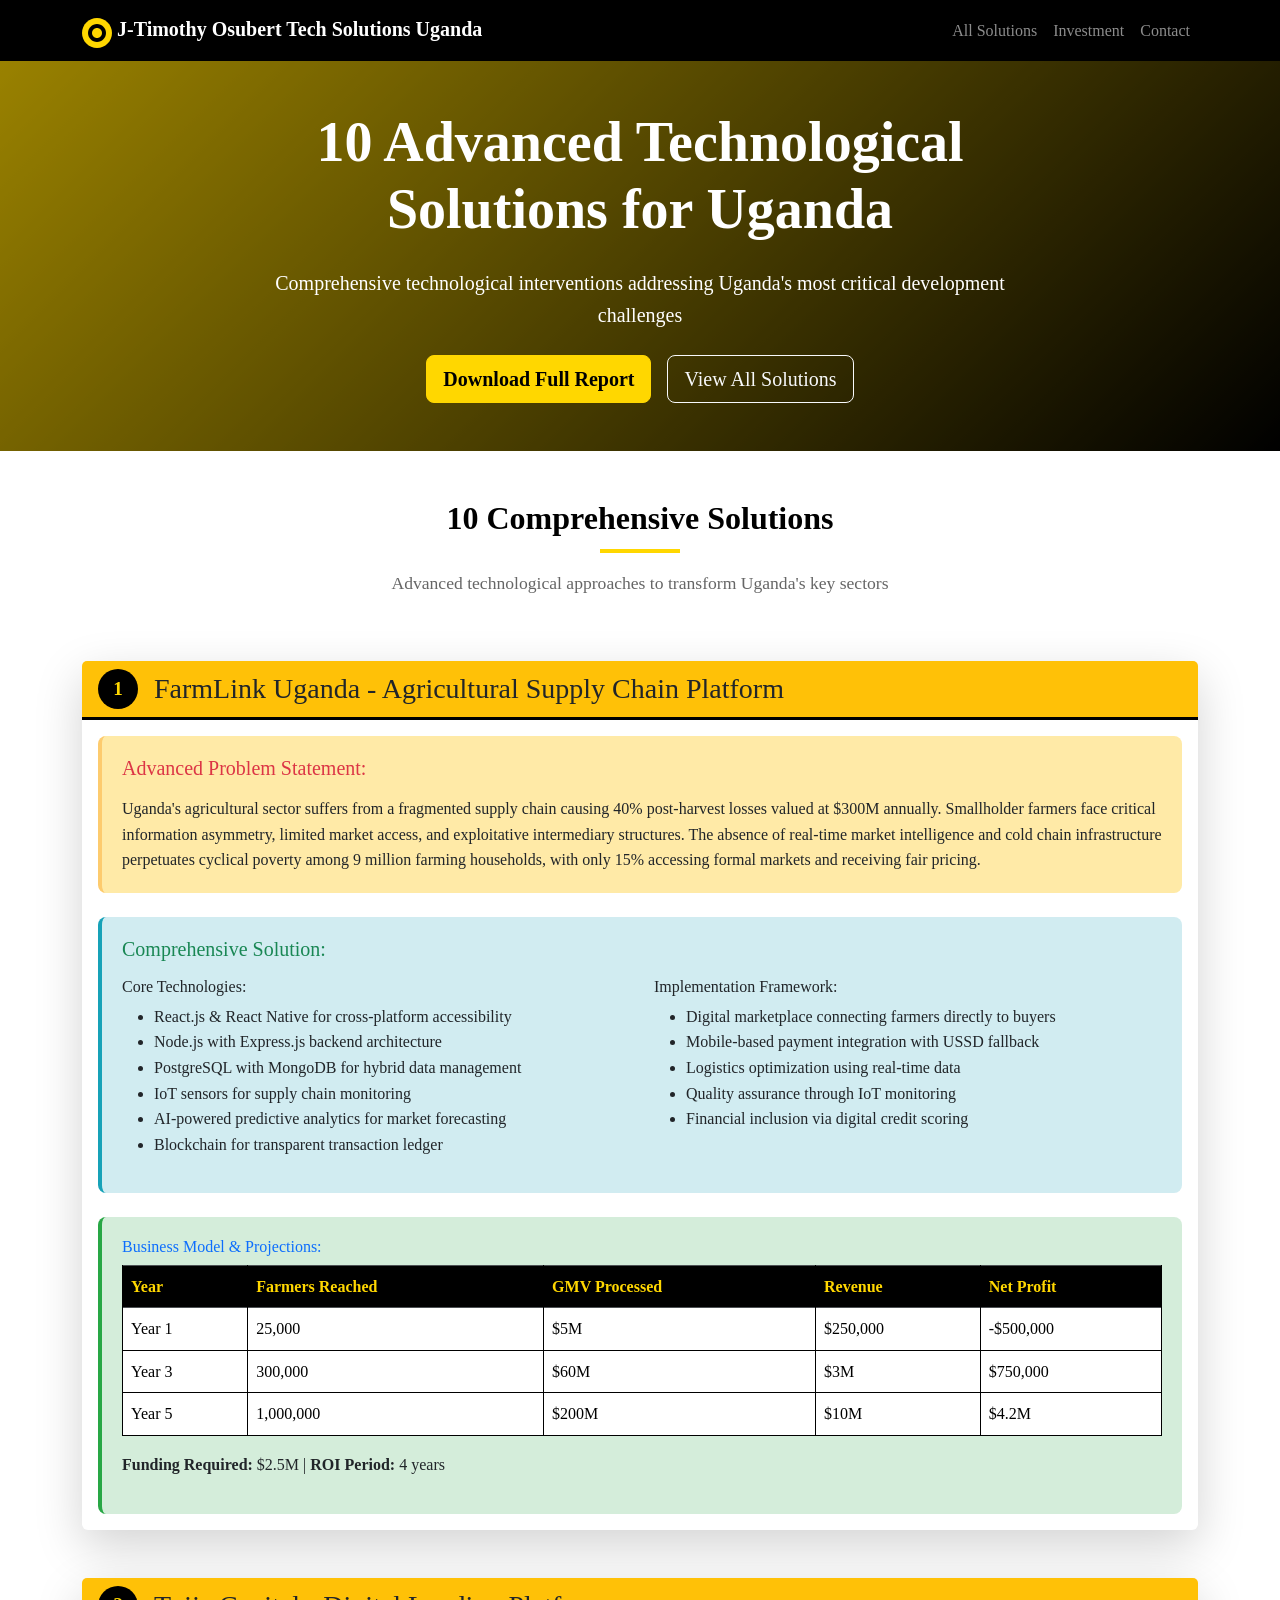
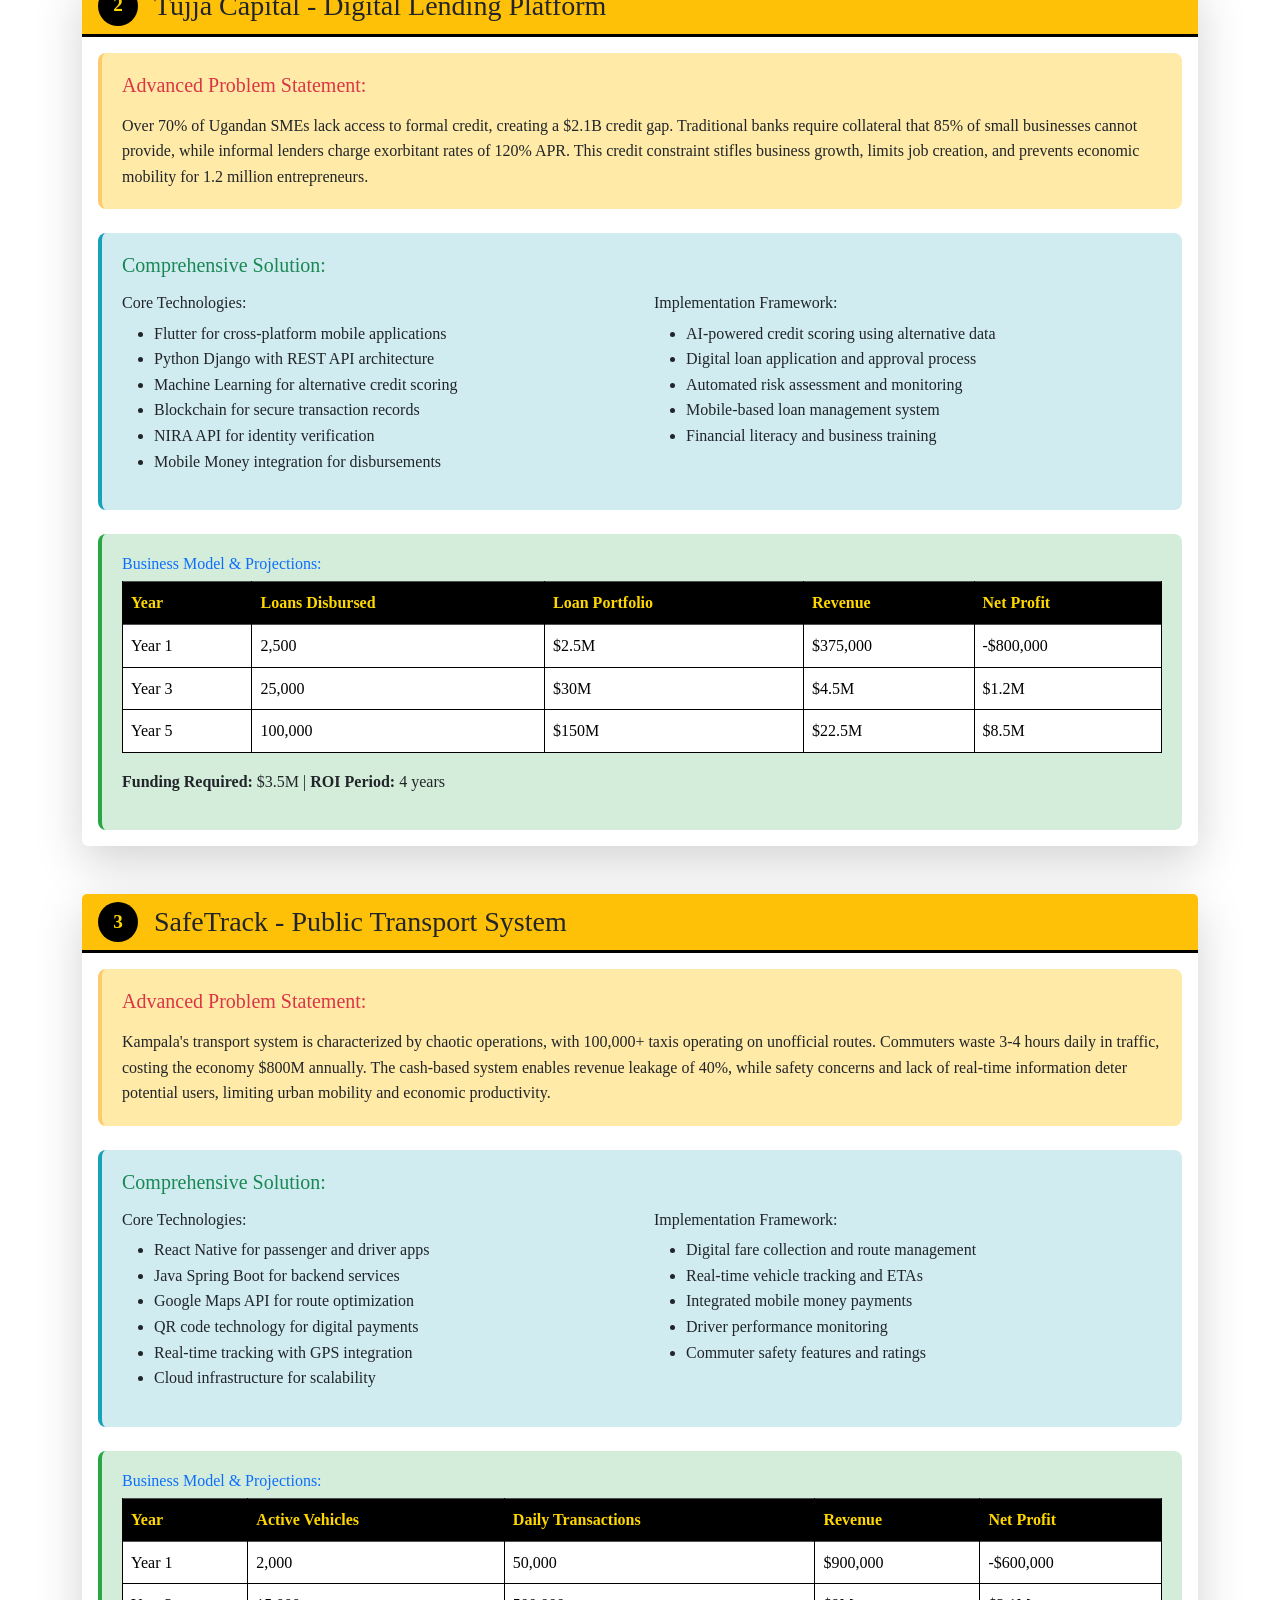
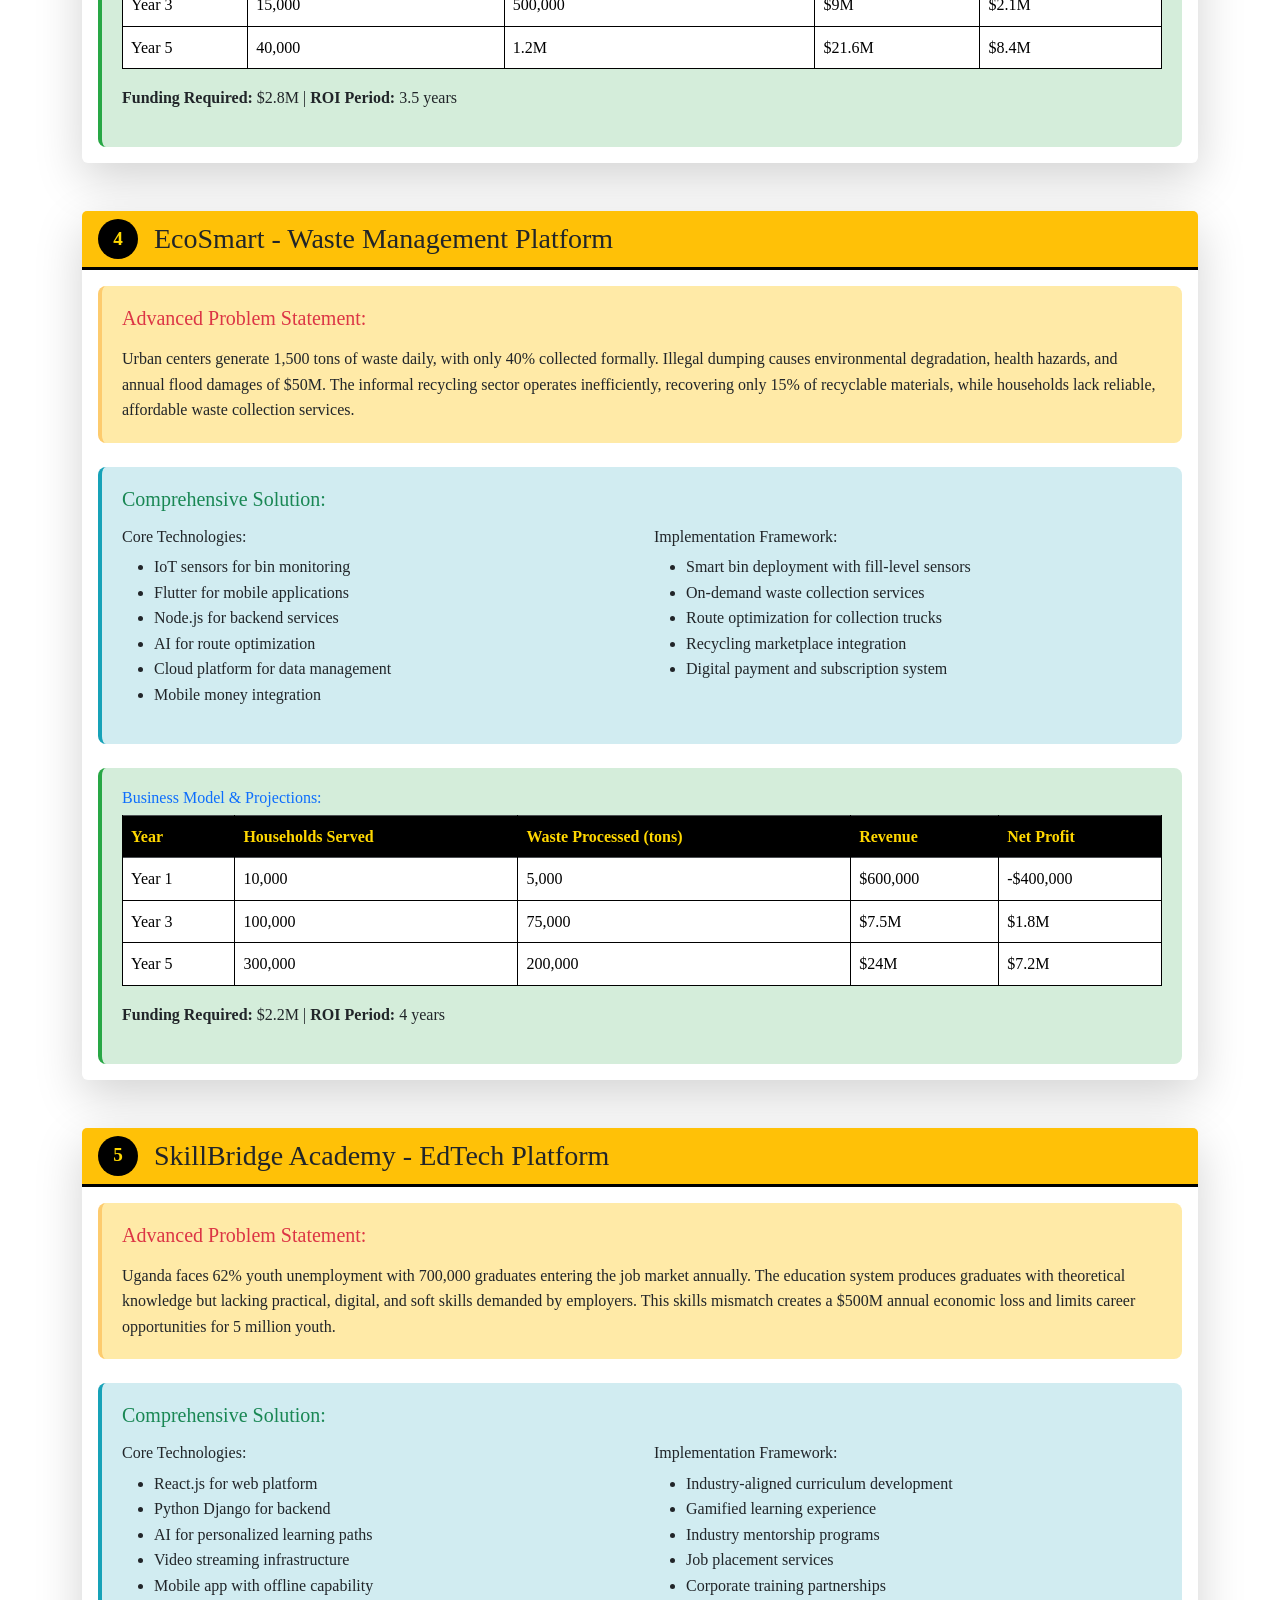
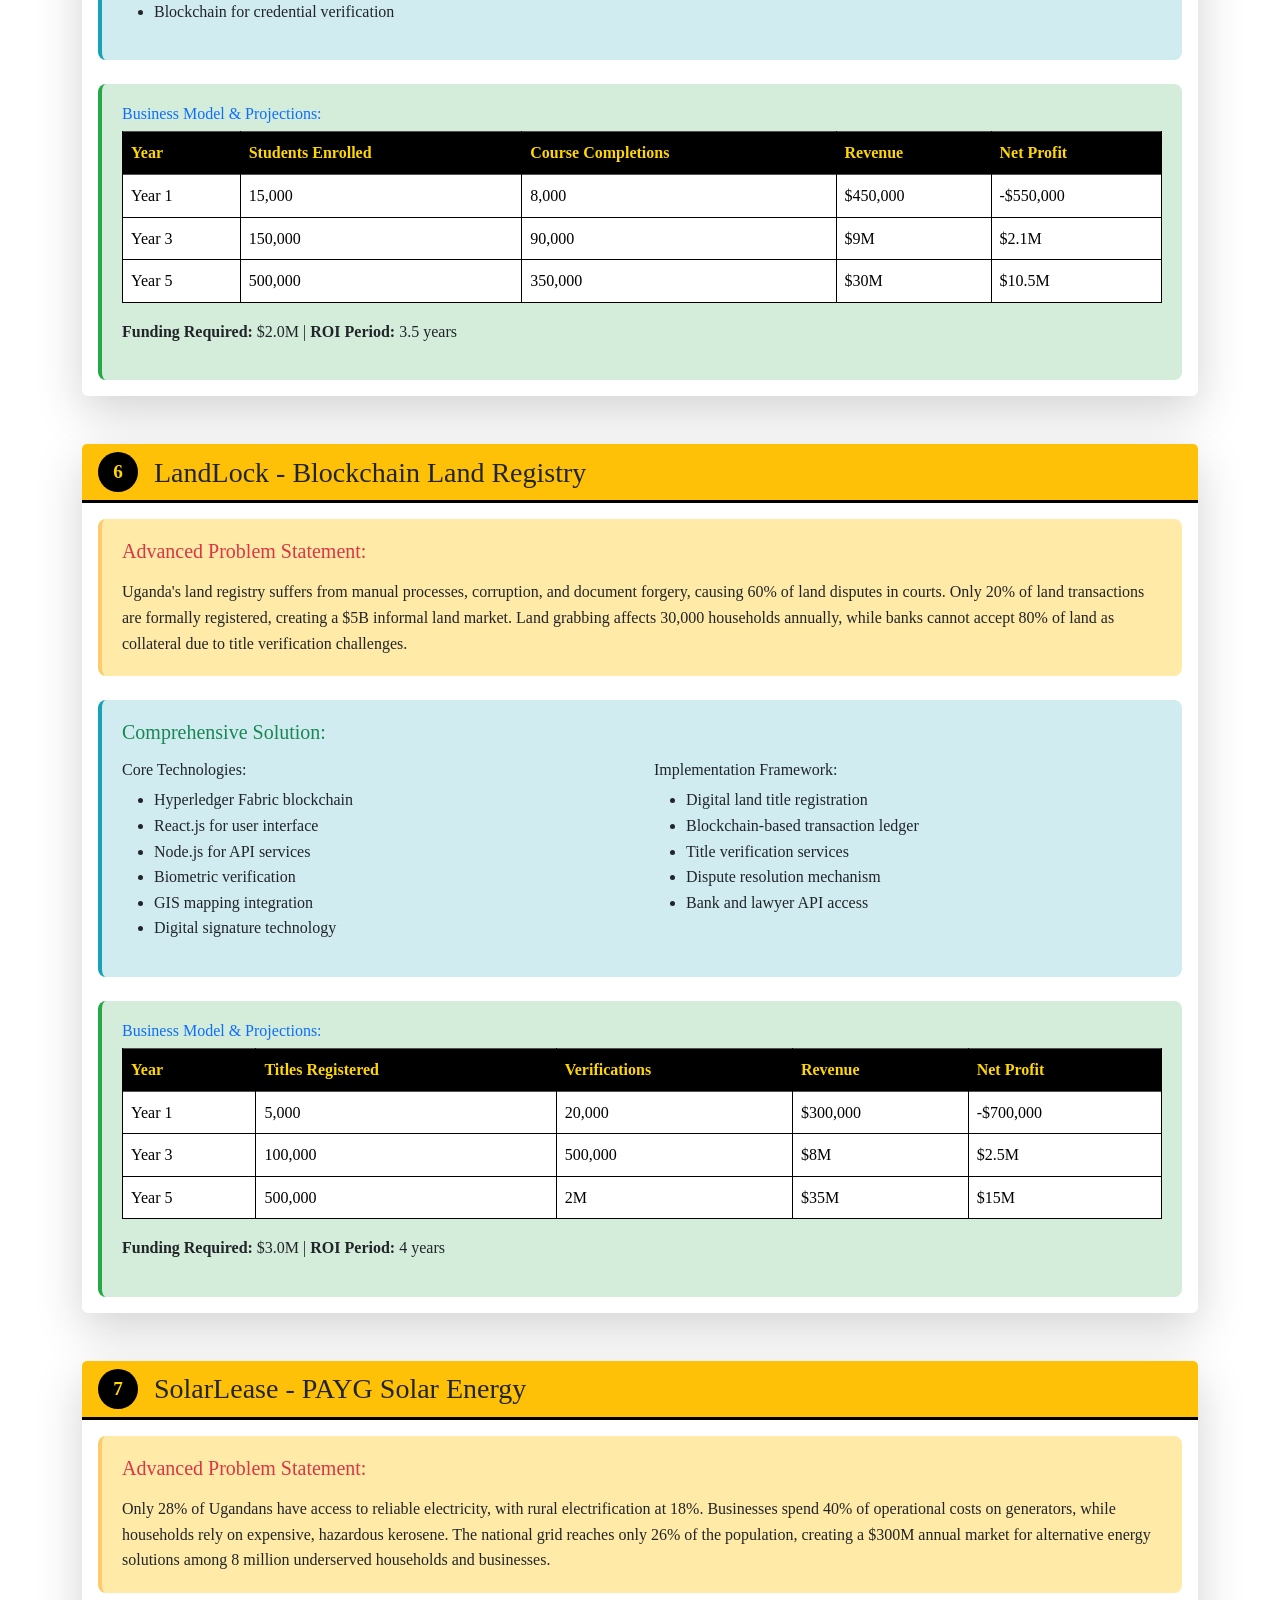
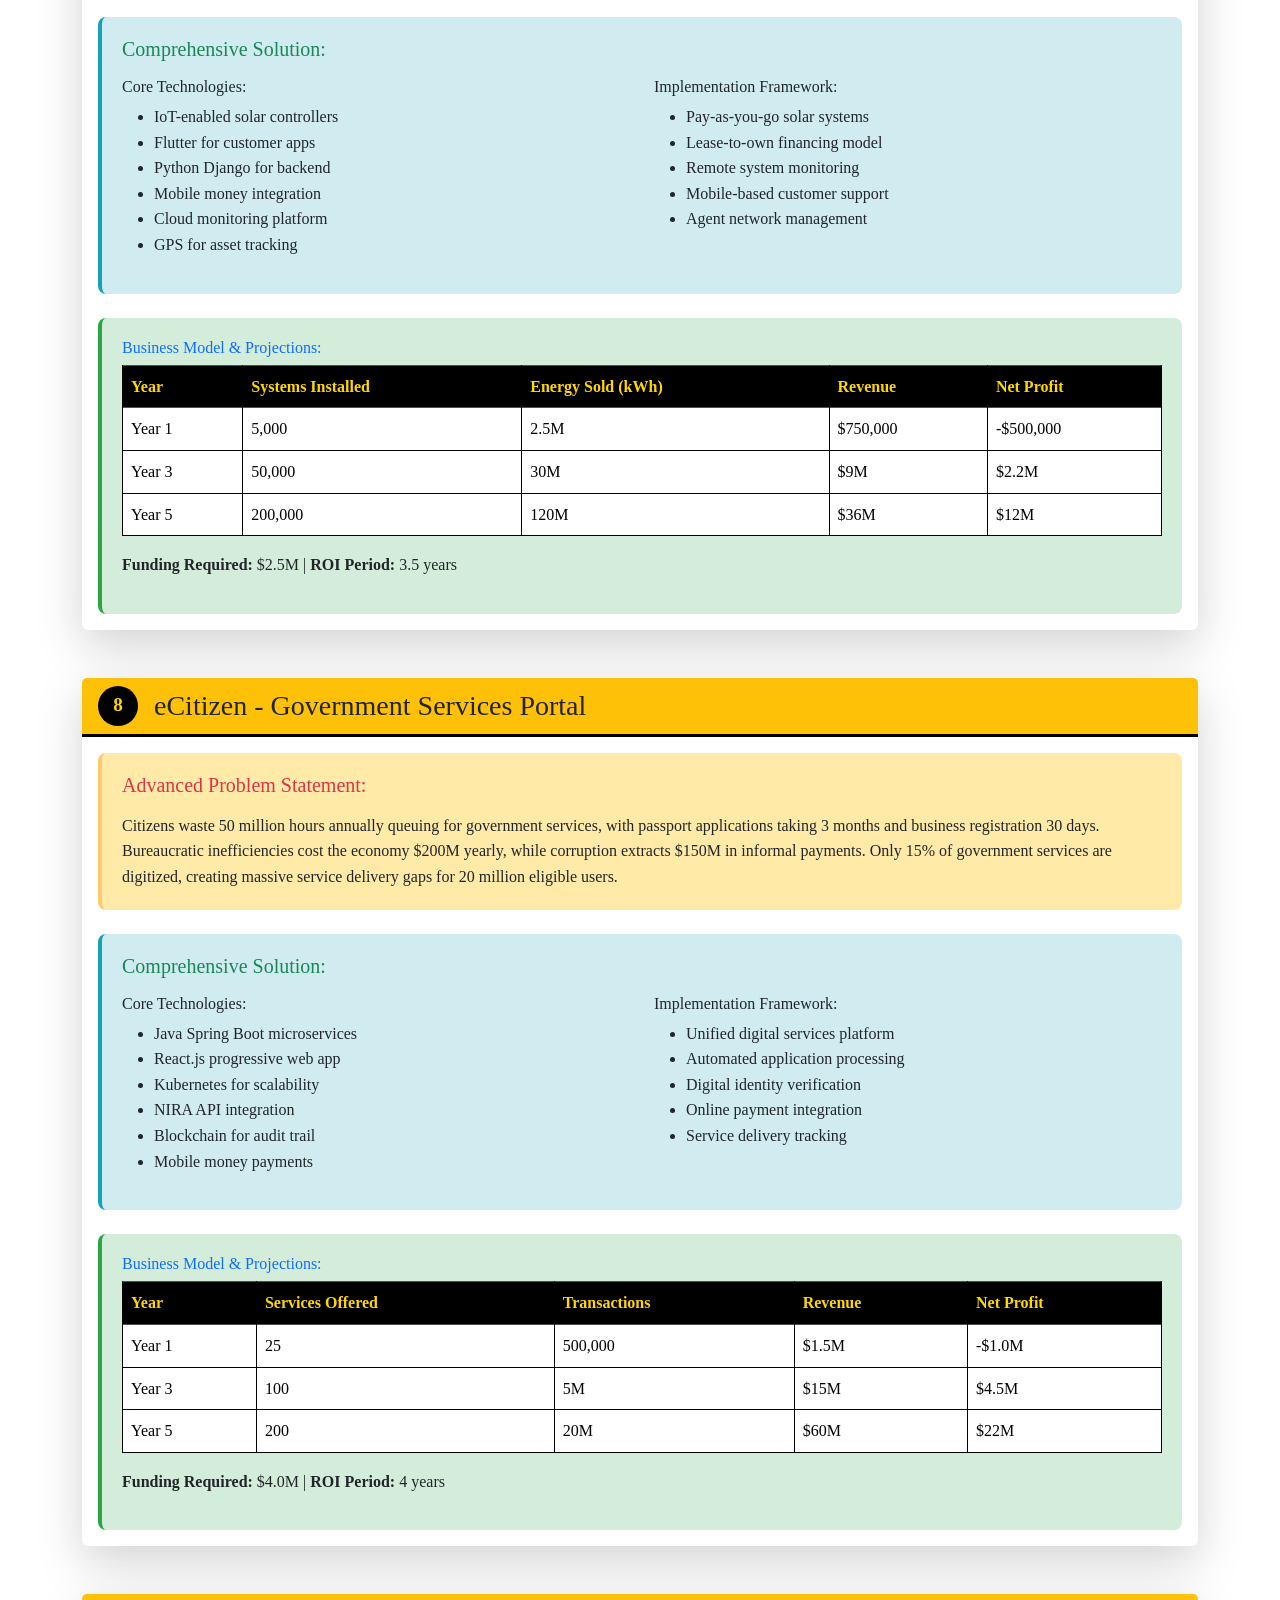
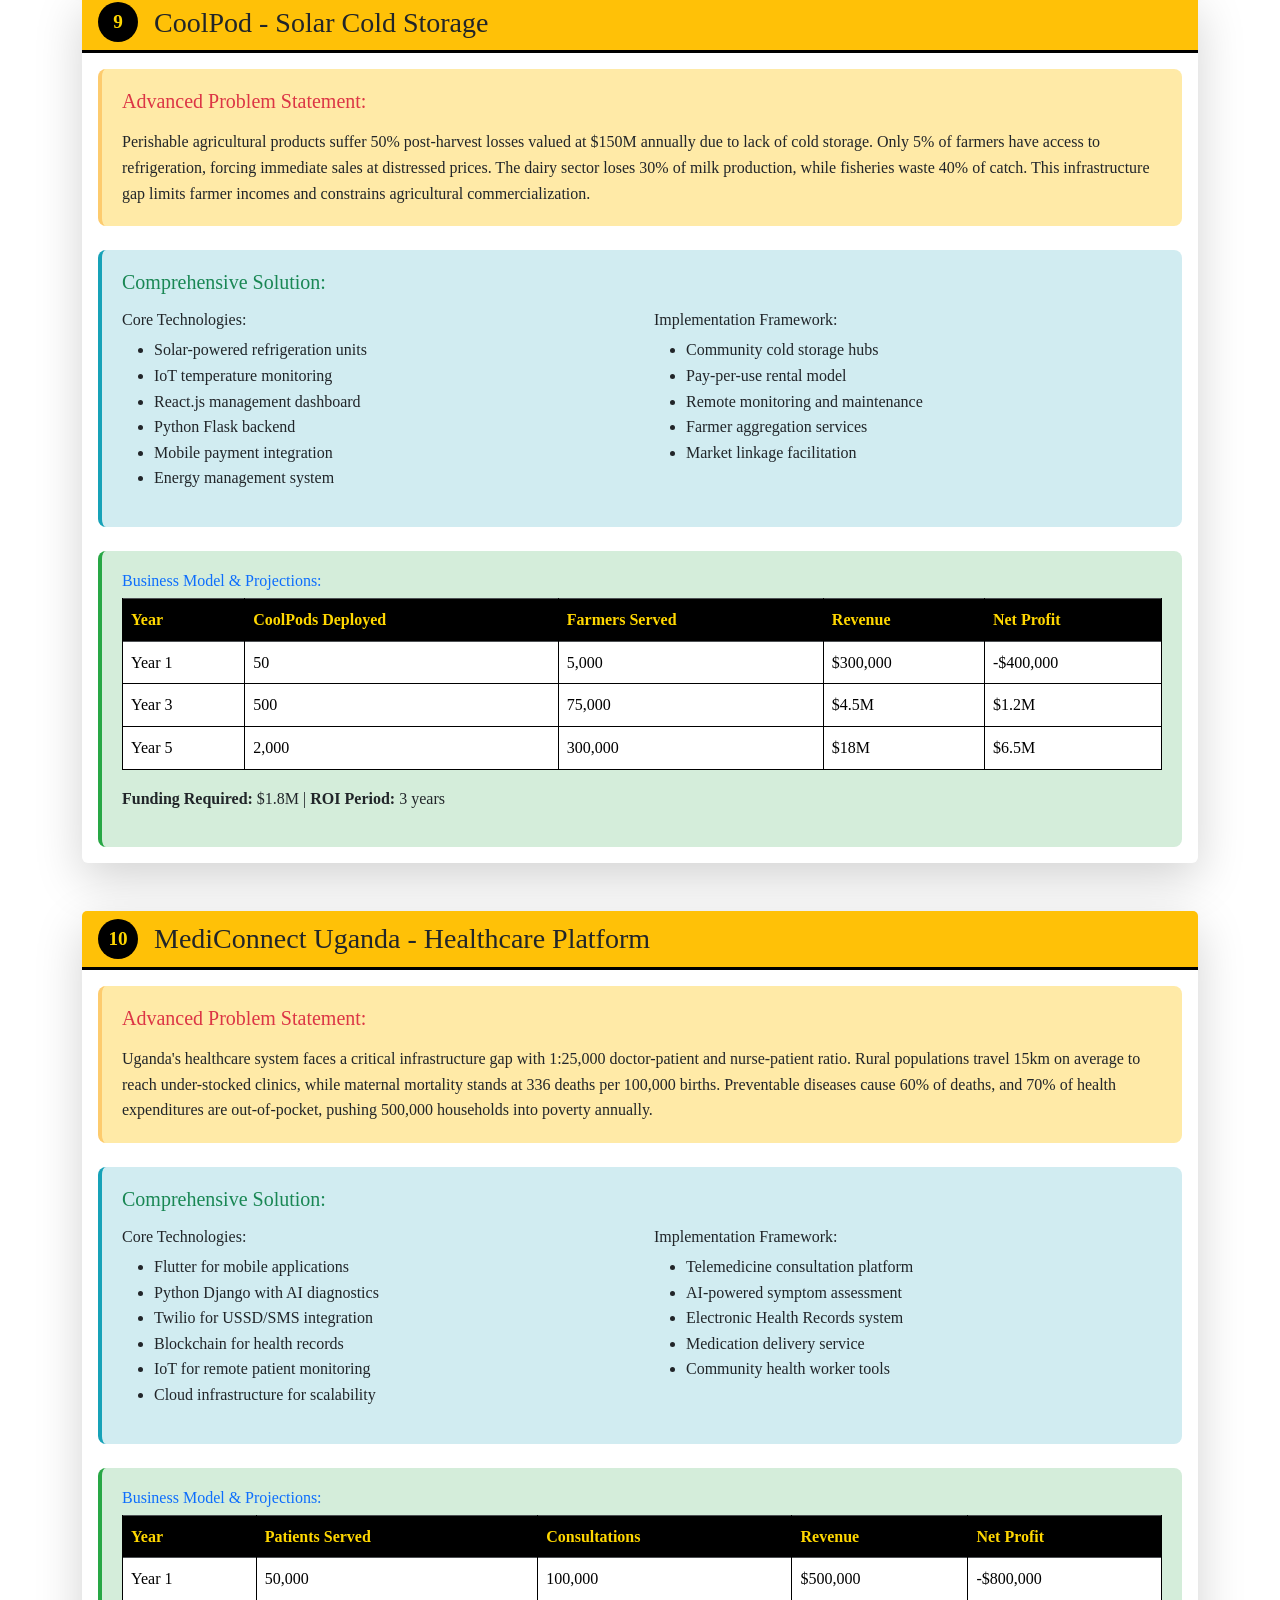
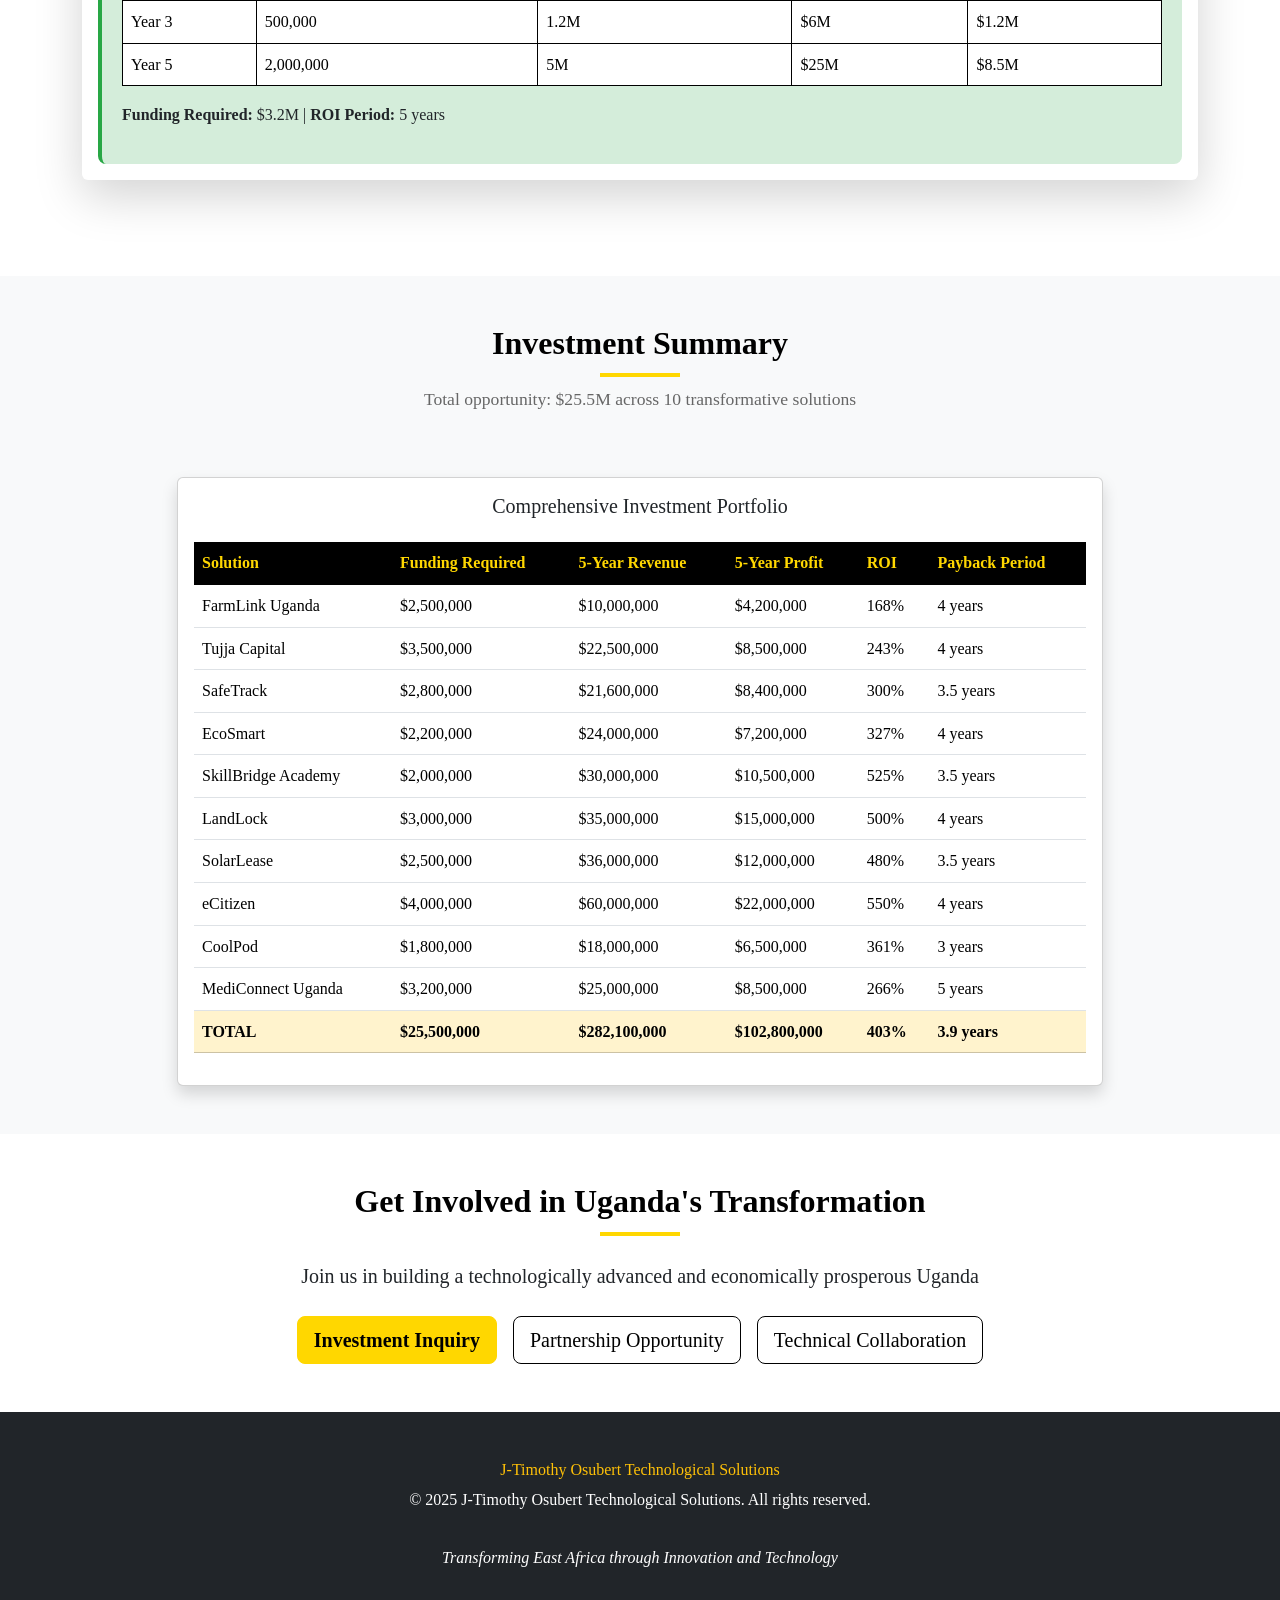
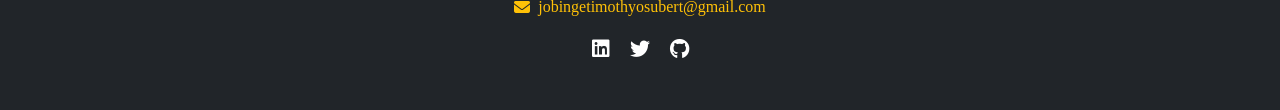
<file: probs.html>
<!DOCTYPE html>
<html lang="en">
<head>
    <meta charset="UTF-8">

    <link rel="icon" type="image/x-icon" href="image/solve-ug.jpg">
    <meta name="viewport" content="width=device-width, initial-scale=1.0">

    <title>Solve Uganda</title>

    <!-- Bootstrap CSS -->
    <link href="https://cdn.jsdelivr.net/npm/bootstrap@5.3.0/dist/css/bootstrap.min.css" rel="stylesheet">
    <link rel="stylesheet" href="https://cdnjs.cloudflare.com/ajax/libs/font-awesome/6.4.0/css/all.min.css">
    <link rel="stylesheet" href="probs.css">
</head>
<body>
    <!-- Navigation -->
    <nav class="navbar navbar-expand-lg navbar-dark bg-dark">
        <div class="container">

            <a class="navbar-brand" href="#">
                <img src="[data-uri]" alt="Logo" width="30"
                height="30" class="d-inline-block align-text-top"> J-Timothy Osubert Tech Solutions Uganda

            </a>

            <button class="navbar-toggler" title="meto" type="button" data-bs-toggle="collapse" data-bs-target="#navbarNav">
                <span class="navbar-toggler-icon"></span>
            </button>
            <div class="collapse navbar-collapse" id="navbarNav">
                <ul class="navbar-nav ms-auto">
                    <li class="nav-item"><a class="nav-link" href="#solutions">All Solutions</a></li>
                    <li class="nav-item"><a class="nav-link" href="#investment">Investment</a></li>
                    <li class="nav-item"><a class="nav-link" href="#contact">Contact</a></li>
                </ul>
            </div>
        </div>
    </nav>

    <!-- Header -->
    <header class="header-section py-5">
        <div class="container">
            <div class="row align-items-center">
                <div class="col-lg-8 mx-auto text-center">
                    <h1 class="display-4 fw-bold mb-4">10 Advanced Technological Solutions for Uganda</h1>
                    <p class="lead mb-4">Comprehensive technological interventions addressing Uganda's most critical development challenges</p>
                    <div class="d-flex gap-3 justify-content-center flex-wrap">
                        <button class="btn btn-warning btn-lg" onclick="downloadPDF()">Download Full Report</button>
                        <button class="btn btn-outline-light btn-lg" onclick="scrollToSolutions()">View All Solutions</button>
                    </div>
                </div>
            </div>
        </div>
    </header>

    <!-- Solutions Section -->
    <section id="solutions" class="py-5">
        <div class="container">
            <div class="row mb-5">
                <div class="col-12 text-center">
                    <h2 class="section-title mb-3">10 Comprehensive Solutions</h2>
                    <p class="section-subtitle">Advanced technological approaches to transform Uganda's key sectors</p>
                </div>
            </div>

            <!-- Solution 1: FarmLink Uganda -->
            <div class="solution-card mb-5">
                <div class="card border-0 shadow-lg">
                    <div class="card-header bg-warning text-dark">
                        <div class="d-flex align-items-center">
                            <span class="solution-number">1</span>
                            <h3 class="mb-0 ms-3">FarmLink Uganda - Agricultural Supply Chain Platform</h3>
                        </div>
                    </div>
                    <div class="card-body">
                        <div class="problem-section mb-4">
                            <h5 class="text-danger mb-3">Advanced Problem Statement:</h5>
                            <p class="mb-0">Uganda's agricultural sector suffers from a fragmented supply chain causing 40% post-harvest losses valued at $300M annually. Smallholder farmers face critical information asymmetry, limited market access, and exploitative intermediary structures. The absence of real-time market intelligence and cold chain infrastructure perpetuates cyclical poverty among 9 million farming households, with only 15% accessing formal markets and receiving fair pricing.</p>
                        </div>
                        <div class="solution-section">
                            <h5 class="text-success mb-3">Comprehensive Solution:</h5>
                            <div class="row">
                                <div class="col-md-6">
                                    <h6>Core Technologies:</h6>
                                    <ul>
                                        <li>React.js & React Native for cross-platform accessibility</li>
                                        <li>Node.js with Express.js backend architecture</li>
                                        <li>PostgreSQL with MongoDB for hybrid data management</li>
                                        <li>IoT sensors for supply chain monitoring</li>
                                        <li>AI-powered predictive analytics for market forecasting</li>
                                        <li>Blockchain for transparent transaction ledger</li>
                                    </ul>
                                </div>
                                <div class="col-md-6">
                                    <h6>Implementation Framework:</h6>
                                    <ul>
                                        <li>Digital marketplace connecting farmers directly to buyers</li>
                                        <li>Mobile-based payment integration with USSD fallback</li>
                                        <li>Logistics optimization using real-time data</li>
                                        <li>Quality assurance through IoT monitoring</li>
                                        <li>Financial inclusion via digital credit scoring</li>
                                    </ul>
                                </div>
                            </div>
                        </div>
                        <div class="business-section mt-4">
                            <h6 class="text-primary">Business Model & Projections:</h6>
                            <div class="table-responsive">
                                <table class="table table-bordered">
                                    <thead class="table-dark">
                                        <tr>
                                            <th>Year</th>
                                            <th>Farmers Reached</th>
                                            <th>GMV Processed</th>
                                            <th>Revenue</th>
                                            <th>Net Profit</th>
                                        </tr>
                                    </thead>
                                    <tbody>
                                        <tr>
                                            <td>Year 1</td>
                                            <td>25,000</td>
                                            <td>$5M</td>
                                            <td>$250,000</td>
                                            <td>-$500,000</td>
                                        </tr>
                                        <tr>
                                            <td>Year 3</td>
                                            <td>300,000</td>
                                            <td>$60M</td>
                                            <td>$3M</td>
                                            <td>$750,000</td>
                                        </tr>
                                        <tr>
                                            <td>Year 5</td>
                                            <td>1,000,000</td>
                                            <td>$200M</td>
                                            <td>$10M</td>
                                            <td>$4.2M</td>
                                        </tr>
                                    </tbody>
                                </table>
                            </div>
                            <p><strong>Funding Required:</strong> $2.5M | <strong>ROI Period:</strong> 4 years</p>
                        </div>
                    </div>
                </div>
            </div>

            <!-- Solution 2: Tujja Capital -->
            <div class="solution-card mb-5">
                <div class="card border-0 shadow-lg">
                    <div class="card-header bg-warning text-dark">
                        <div class="d-flex align-items-center">
                            <span class="solution-number">2</span>
                            <h3 class="mb-0 ms-3">Tujja Capital - Digital Lending Platform</h3>
                        </div>
                    </div>
                    <div class="card-body">
                        <div class="problem-section mb-4">
                            <h5 class="text-danger mb-3">Advanced Problem Statement:</h5>
                            <p class="mb-0">Over 70% of Ugandan SMEs lack access to formal credit, creating a $2.1B credit gap. Traditional banks require collateral that 85% of small businesses cannot provide, while informal lenders charge exorbitant rates of 120% APR. This credit constraint stifles business growth, limits job creation, and prevents economic mobility for 1.2 million entrepreneurs.</p>
                        </div>
                        <div class="solution-section">
                            <h5 class="text-success mb-3">Comprehensive Solution:</h5>
                            <div class="row">
                                <div class="col-md-6">
                                    <h6>Core Technologies:</h6>
                                    <ul>
                                        <li>Flutter for cross-platform mobile applications</li>
                                        <li>Python Django with REST API architecture</li>
                                        <li>Machine Learning for alternative credit scoring</li>
                                        <li>Blockchain for secure transaction records</li>
                                        <li>NIRA API for identity verification</li>
                                        <li>Mobile Money integration for disbursements</li>
                                    </ul>
                                </div>
                                <div class="col-md-6">
                                    <h6>Implementation Framework:</h6>
                                    <ul>
                                        <li>AI-powered credit scoring using alternative data</li>
                                        <li>Digital loan application and approval process</li>
                                        <li>Automated risk assessment and monitoring</li>
                                        <li>Mobile-based loan management system</li>
                                        <li>Financial literacy and business training</li>
                                    </ul>
                                </div>
                            </div>
                        </div>
                        <div class="business-section mt-4">
                            <h6 class="text-primary">Business Model & Projections:</h6>
                            <div class="table-responsive">
                                <table class="table table-bordered">
                                    <thead class="table-dark">
                                        <tr>
                                            <th>Year</th>
                                            <th>Loans Disbursed</th>
                                            <th>Loan Portfolio</th>
                                            <th>Revenue</th>
                                            <th>Net Profit</th>
                                        </tr>
                                    </thead>
                                    <tbody>
                                        <tr>
                                            <td>Year 1</td>
                                            <td>2,500</td>
                                            <td>$2.5M</td>
                                            <td>$375,000</td>
                                            <td>-$800,000</td>
                                        </tr>
                                        <tr>
                                            <td>Year 3</td>
                                            <td>25,000</td>
                                            <td>$30M</td>
                                            <td>$4.5M</td>
                                            <td>$1.2M</td>
                                        </tr>
                                        <tr>
                                            <td>Year 5</td>
                                            <td>100,000</td>
                                            <td>$150M</td>
                                            <td>$22.5M</td>
                                            <td>$8.5M</td>
                                        </tr>
                                    </tbody>
                                </table>
                            </div>
                            <p><strong>Funding Required:</strong> $3.5M | <strong>ROI Period:</strong> 4 years</p>
                        </div>
                    </div>
                </div>
            </div>

            <!-- Solution 3: SafeTrack -->
            <div class="solution-card mb-5">
                <div class="card border-0 shadow-lg">
                    <div class="card-header bg-warning text-dark">
                        <div class="d-flex align-items-center">
                            <span class="solution-number">3</span>
                            <h3 class="mb-0 ms-3">SafeTrack - Public Transport System</h3>
                        </div>
                    </div>
                    <div class="card-body">
                        <div class="problem-section mb-4">
                            <h5 class="text-danger mb-3">Advanced Problem Statement:</h5>
                            <p class="mb-0">Kampala's transport system is characterized by chaotic operations, with 100,000+ taxis operating on unofficial routes. Commuters waste 3-4 hours daily in traffic, costing the economy $800M annually. The cash-based system enables revenue leakage of 40%, while safety concerns and lack of real-time information deter potential users, limiting urban mobility and economic productivity.</p>
                        </div>
                        <div class="solution-section">
                            <h5 class="text-success mb-3">Comprehensive Solution:</h5>
                            <div class="row">
                                <div class="col-md-6">
                                    <h6>Core Technologies:</h6>
                                    <ul>
                                        <li>React Native for passenger and driver apps</li>
                                        <li>Java Spring Boot for backend services</li>
                                        <li>Google Maps API for route optimization</li>
                                        <li>QR code technology for digital payments</li>
                                        <li>Real-time tracking with GPS integration</li>
                                        <li>Cloud infrastructure for scalability</li>
                                    </ul>
                                </div>
                                <div class="col-md-6">
                                    <h6>Implementation Framework:</h6>
                                    <ul>
                                        <li>Digital fare collection and route management</li>
                                        <li>Real-time vehicle tracking and ETAs</li>
                                        <li>Integrated mobile money payments</li>
                                        <li>Driver performance monitoring</li>
                                        <li>Commuter safety features and ratings</li>
                                    </ul>
                                </div>
                            </div>
                        </div>
                        <div class="business-section mt-4">
                            <h6 class="text-primary">Business Model & Projections:</h6>
                            <div class="table-responsive">
                                <table class="table table-bordered">
                                    <thead class="table-dark">
                                        <tr>
                                            <th>Year</th>
                                            <th>Active Vehicles</th>
                                            <th>Daily Transactions</th>
                                            <th>Revenue</th>
                                            <th>Net Profit</th>
                                        </tr>
                                    </thead>
                                    <tbody>
                                        <tr>
                                            <td>Year 1</td>
                                            <td>2,000</td>
                                            <td>50,000</td>
                                            <td>$900,000</td>
                                            <td>-$600,000</td>
                                        </tr>
                                        <tr>
                                            <td>Year 3</td>
                                            <td>15,000</td>
                                            <td>500,000</td>
                                            <td>$9M</td>
                                            <td>$2.1M</td>
                                        </tr>
                                        <tr>
                                            <td>Year 5</td>
                                            <td>40,000</td>
                                            <td>1.2M</td>
                                            <td>$21.6M</td>
                                            <td>$8.4M</td>
                                        </tr>
                                    </tbody>
                                </table>
                            </div>
                            <p><strong>Funding Required:</strong> $2.8M | <strong>ROI Period:</strong> 3.5 years</p>
                        </div>
                    </div>
                </div>
            </div>

            <!-- Solution 4: EcoSmart -->
            <div class="solution-card mb-5">
                <div class="card border-0 shadow-lg">
                    <div class="card-header bg-warning text-dark">
                        <div class="d-flex align-items-center">
                            <span class="solution-number">4</span>
                            <h3 class="mb-0 ms-3">EcoSmart - Waste Management Platform</h3>
                        </div>
                    </div>
                    <div class="card-body">
                        <div class="problem-section mb-4">
                            <h5 class="text-danger mb-3">Advanced Problem Statement:</h5>
                            <p class="mb-0">Urban centers generate 1,500 tons of waste daily, with only 40% collected formally. Illegal dumping causes environmental degradation, health hazards, and annual flood damages of $50M. The informal recycling sector operates inefficiently, recovering only 15% of recyclable materials, while households lack reliable, affordable waste collection services.</p>
                        </div>
                        <div class="solution-section">
                            <h5 class="text-success mb-3">Comprehensive Solution:</h5>
                            <div class="row">
                                <div class="col-md-6">
                                    <h6>Core Technologies:</h6>
                                    <ul>
                                        <li>IoT sensors for bin monitoring</li>
                                        <li>Flutter for mobile applications</li>
                                        <li>Node.js for backend services</li>
                                        <li>AI for route optimization</li>
                                        <li>Cloud platform for data management</li>
                                        <li>Mobile money integration</li>
                                    </ul>
                                </div>
                                <div class="col-md-6">
                                    <h6>Implementation Framework:</h6>
                                    <ul>
                                        <li>Smart bin deployment with fill-level sensors</li>
                                        <li>On-demand waste collection services</li>
                                        <li>Route optimization for collection trucks</li>
                                        <li>Recycling marketplace integration</li>
                                        <li>Digital payment and subscription system</li>
                                    </ul>
                                </div>
                            </div>
                        </div>
                        <div class="business-section mt-4">
                            <h6 class="text-primary">Business Model & Projections:</h6>
                            <div class="table-responsive">
                                <table class="table table-bordered">
                                    <thead class="table-dark">
                                        <tr>
                                            <th>Year</th>
                                            <th>Households Served</th>
                                            <th>Waste Processed (tons)</th>
                                            <th>Revenue</th>
                                            <th>Net Profit</th>
                                        </tr>
                                    </thead>
                                    <tbody>
                                        <tr>
                                            <td>Year 1</td>
                                            <td>10,000</td>
                                            <td>5,000</td>
                                            <td>$600,000</td>
                                            <td>-$400,000</td>
                                        </tr>
                                        <tr>
                                            <td>Year 3</td>
                                            <td>100,000</td>
                                            <td>75,000</td>
                                            <td>$7.5M</td>
                                            <td>$1.8M</td>
                                        </tr>
                                        <tr>
                                            <td>Year 5</td>
                                            <td>300,000</td>
                                            <td>200,000</td>
                                            <td>$24M</td>
                                            <td>$7.2M</td>
                                        </tr>
                                    </tbody>
                                </table>
                            </div>
                            <p><strong>Funding Required:</strong> $2.2M | <strong>ROI Period:</strong> 4 years</p>
                        </div>
                    </div>
                </div>
            </div>

            <!-- Solution 5: SkillBridge Academy -->
            <div class="solution-card mb-5">
                <div class="card border-0 shadow-lg">
                    <div class="card-header bg-warning text-dark">
                        <div class="d-flex align-items-center">
                            <span class="solution-number">5</span>
                            <h3 class="mb-0 ms-3">SkillBridge Academy - EdTech Platform</h3>
                        </div>
                    </div>
                    <div class="card-body">
                        <div class="problem-section mb-4">
                            <h5 class="text-danger mb-3">Advanced Problem Statement:</h5>
                            <p class="mb-0">Uganda faces 62% youth unemployment with 700,000 graduates entering the job market annually. The education system produces graduates with theoretical knowledge but lacking practical, digital, and soft skills demanded by employers. This skills mismatch creates a $500M annual economic loss and limits career opportunities for 5 million youth.</p>
                        </div>
                        <div class="solution-section">
                            <h5 class="text-success mb-3">Comprehensive Solution:</h5>
                            <div class="row">
                                <div class="col-md-6">
                                    <h6>Core Technologies:</h6>
                                    <ul>
                                        <li>React.js for web platform</li>
                                        <li>Python Django for backend</li>
                                        <li>AI for personalized learning paths</li>
                                        <li>Video streaming infrastructure</li>
                                        <li>Mobile app with offline capability</li>
                                        <li>Blockchain for credential verification</li>
                                    </ul>
                                </div>
                                <div class="col-md-6">
                                    <h6>Implementation Framework:</h6>
                                    <ul>
                                        <li>Industry-aligned curriculum development</li>
                                        <li>Gamified learning experience</li>
                                        <li>Industry mentorship programs</li>
                                        <li>Job placement services</li>
                                        <li>Corporate training partnerships</li>
                                    </ul>
                                </div>
                            </div>
                        </div>
                        <div class="business-section mt-4">
                            <h6 class="text-primary">Business Model & Projections:</h6>
                            <div class="table-responsive">
                                <table class="table table-bordered">
                                    <thead class="table-dark">
                                        <tr>
                                            <th>Year</th>
                                            <th>Students Enrolled</th>
                                            <th>Course Completions</th>
                                            <th>Revenue</th>
                                            <th>Net Profit</th>
                                        </tr>
                                    </thead>
                                    <tbody>
                                        <tr>
                                            <td>Year 1</td>
                                            <td>15,000</td>
                                            <td>8,000</td>
                                            <td>$450,000</td>
                                            <td>-$550,000</td>
                                        </tr>
                                        <tr>
                                            <td>Year 3</td>
                                            <td>150,000</td>
                                            <td>90,000</td>
                                            <td>$9M</td>
                                            <td>$2.1M</td>
                                        </tr>
                                        <tr>
                                            <td>Year 5</td>
                                            <td>500,000</td>
                                            <td>350,000</td>
                                            <td>$30M</td>
                                            <td>$10.5M</td>
                                        </tr>
                                    </tbody>
                                </table>
                            </div>
                            <p><strong>Funding Required:</strong> $2.0M | <strong>ROI Period:</strong> 3.5 years</p>
                        </div>
                    </div>
                </div>
            </div>

            <!-- Solution 6: LandLock -->
            <div class="solution-card mb-5">
                <div class="card border-0 shadow-lg">
                    <div class="card-header bg-warning text-dark">
                        <div class="d-flex align-items-center">
                            <span class="solution-number">6</span>
                            <h3 class="mb-0 ms-3">LandLock - Blockchain Land Registry</h3>
                        </div>
                    </div>
                    <div class="card-body">
                        <div class="problem-section mb-4">
                            <h5 class="text-danger mb-3">Advanced Problem Statement:</h5>
                            <p class="mb-0">Uganda's land registry suffers from manual processes, corruption, and document forgery, causing 60% of land disputes in courts. Only 20% of land transactions are formally registered, creating a $5B informal land market. Land grabbing affects 30,000 households annually, while banks cannot accept 80% of land as collateral due to title verification challenges.</p>
                        </div>
                        <div class="solution-section">
                            <h5 class="text-success mb-3">Comprehensive Solution:</h5>
                            <div class="row">
                                <div class="col-md-6">
                                    <h6>Core Technologies:</h6>
                                    <ul>
                                        <li>Hyperledger Fabric blockchain</li>
                                        <li>React.js for user interface</li>
                                        <li>Node.js for API services</li>
                                        <li>Biometric verification</li>
                                        <li>GIS mapping integration</li>
                                        <li>Digital signature technology</li>
                                    </ul>
                                </div>
                                <div class="col-md-6">
                                    <h6>Implementation Framework:</h6>
                                    <ul>
                                        <li>Digital land title registration</li>
                                        <li>Blockchain-based transaction ledger</li>
                                        <li>Title verification services</li>
                                        <li>Dispute resolution mechanism</li>
                                        <li>Bank and lawyer API access</li>
                                    </ul>
                                </div>
                            </div>
                        </div>
                        <div class="business-section mt-4">
                            <h6 class="text-primary">Business Model & Projections:</h6>
                            <div class="table-responsive">
                                <table class="table table-bordered">
                                    <thead class="table-dark">
                                        <tr>
                                            <th>Year</th>
                                            <th>Titles Registered</th>
                                            <th>Verifications</th>
                                            <th>Revenue</th>
                                            <th>Net Profit</th>
                                        </tr>
                                    </thead>
                                    <tbody>
                                        <tr>
                                            <td>Year 1</td>
                                            <td>5,000</td>
                                            <td>20,000</td>
                                            <td>$300,000</td>
                                            <td>-$700,000</td>
                                        </tr>
                                        <tr>
                                            <td>Year 3</td>
                                            <td>100,000</td>
                                            <td>500,000</td>
                                            <td>$8M</td>
                                            <td>$2.5M</td>
                                        </tr>
                                        <tr>
                                            <td>Year 5</td>
                                            <td>500,000</td>
                                            <td>2M</td>
                                            <td>$35M</td>
                                            <td>$15M</td>
                                        </tr>
                                    </tbody>
                                </table>
                            </div>
                            <p><strong>Funding Required:</strong> $3.0M | <strong>ROI Period:</strong> 4 years</p>
                        </div>
                    </div>
                </div>
            </div>

            <!-- Solution 7: SolarLease -->
            <div class="solution-card mb-5">
                <div class="card border-0 shadow-lg">
                    <div class="card-header bg-warning text-dark">
                        <div class="d-flex align-items-center">
                            <span class="solution-number">7</span>
                            <h3 class="mb-0 ms-3">SolarLease - PAYG Solar Energy</h3>
                        </div>
                    </div>
                    <div class="card-body">
                        <div class="problem-section mb-4">
                            <h5 class="text-danger mb-3">Advanced Problem Statement:</h5>
                            <p class="mb-0">Only 28% of Ugandans have access to reliable electricity, with rural electrification at 18%. Businesses spend 40% of operational costs on generators, while households rely on expensive, hazardous kerosene. The national grid reaches only 26% of the population, creating a $300M annual market for alternative energy solutions among 8 million underserved households and businesses.</p>
                        </div>
                        <div class="solution-section">
                            <h5 class="text-success mb-3">Comprehensive Solution:</h5>
                            <div class="row">
                                <div class="col-md-6">
                                    <h6>Core Technologies:</h6>
                                    <ul>
                                        <li>IoT-enabled solar controllers</li>
                                        <li>Flutter for customer apps</li>
                                        <li>Python Django for backend</li>
                                        <li>Mobile money integration</li>
                                        <li>Cloud monitoring platform</li>
                                        <li>GPS for asset tracking</li>
                                    </ul>
                                </div>
                                <div class="col-md-6">
                                    <h6>Implementation Framework:</h6>
                                    <ul>
                                        <li>Pay-as-you-go solar systems</li>
                                        <li>Lease-to-own financing model</li>
                                        <li>Remote system monitoring</li>
                                        <li>Mobile-based customer support</li>
                                        <li>Agent network management</li>
                                    </ul>
                                </div>
                            </div>
                        </div>
                        <div class="business-section mt-4">
                            <h6 class="text-primary">Business Model & Projections:</h6>
                            <div class="table-responsive">
                                <table class="table table-bordered">
                                    <thead class="table-dark">
                                        <tr>
                                            <th>Year</th>
                                            <th>Systems Installed</th>
                                            <th>Energy Sold (kWh)</th>
                                            <th>Revenue</th>
                                            <th>Net Profit</th>
                                        </tr>
                                    </thead>
                                    <tbody>
                                        <tr>
                                            <td>Year 1</td>
                                            <td>5,000</td>
                                            <td>2.5M</td>
                                            <td>$750,000</td>
                                            <td>-$500,000</td>
                                        </tr>
                                        <tr>
                                            <td>Year 3</td>
                                            <td>50,000</td>
                                            <td>30M</td>
                                            <td>$9M</td>
                                            <td>$2.2M</td>
                                        </tr>
                                        <tr>
                                            <td>Year 5</td>
                                            <td>200,000</td>
                                            <td>120M</td>
                                            <td>$36M</td>
                                            <td>$12M</td>
                                        </tr>
                                    </tbody>
                                </table>
                            </div>
                            <p><strong>Funding Required:</strong> $2.5M | <strong>ROI Period:</strong> 3.5 years</p>
                        </div>
                    </div>
                </div>
            </div>

            <!-- Solution 8: eCitizen -->
            <div class="solution-card mb-5">
                <div class="card border-0 shadow-lg">
                    <div class="card-header bg-warning text-dark">
                        <div class="d-flex align-items-center">
                            <span class="solution-number">8</span>
                            <h3 class="mb-0 ms-3">eCitizen - Government Services Portal</h3>
                        </div>
                    </div>
                    <div class="card-body">
                        <div class="problem-section mb-4">
                            <h5 class="text-danger mb-3">Advanced Problem Statement:</h5>
                            <p class="mb-0">Citizens waste 50 million hours annually queuing for government services, with passport applications taking 3 months and business registration 30 days. Bureaucratic inefficiencies cost the economy $200M yearly, while corruption extracts $150M in informal payments. Only 15% of government services are digitized, creating massive service delivery gaps for 20 million eligible users.</p>
                        </div>
                        <div class="solution-section">
                            <h5 class="text-success mb-3">Comprehensive Solution:</h5>
                            <div class="row">
                                <div class="col-md-6">
                                    <h6>Core Technologies:</h6>
                                    <ul>
                                        <li>Java Spring Boot microservices</li>
                                        <li>React.js progressive web app</li>
                                        <li>Kubernetes for scalability</li>
                                        <li>NIRA API integration</li>
                                        <li>Blockchain for audit trail</li>
                                        <li>Mobile money payments</li>
                                    </ul>
                                </div>
                                <div class="col-md-6">
                                    <h6>Implementation Framework:</h6>
                                    <ul>
                                        <li>Unified digital services platform</li>
                                        <li>Automated application processing</li>
                                        <li>Digital identity verification</li>
                                        <li>Online payment integration</li>
                                        <li>Service delivery tracking</li>
                                    </ul>
                                </div>
                            </div>
                        </div>
                        <div class="business-section mt-4">
                            <h6 class="text-primary">Business Model & Projections:</h6>
                            <div class="table-responsive">
                                <table class="table table-bordered">
                                    <thead class="table-dark">
                                        <tr>
                                            <th>Year</th>
                                            <th>Services Offered</th>
                                            <th>Transactions</th>
                                            <th>Revenue</th>
                                            <th>Net Profit</th>
                                        </tr>
                                    </thead>
                                    <tbody>
                                        <tr>
                                            <td>Year 1</td>
                                            <td>25</td>
                                            <td>500,000</td>
                                            <td>$1.5M</td>
                                            <td>-$1.0M</td>
                                        </tr>
                                        <tr>
                                            <td>Year 3</td>
                                            <td>100</td>
                                            <td>5M</td>
                                            <td>$15M</td>
                                            <td>$4.5M</td>
                                        </tr>
                                        <tr>
                                            <td>Year 5</td>
                                            <td>200</td>
                                            <td>20M</td>
                                            <td>$60M</td>
                                            <td>$22M</td>
                                        </tr>
                                    </tbody>
                                </table>
                            </div>
                            <p><strong>Funding Required:</strong> $4.0M | <strong>ROI Period:</strong> 4 years</p>
                        </div>
                    </div>
                </div>
            </div>

            <!-- Solution 9: CoolPod -->
            <div class="solution-card mb-5">
                <div class="card border-0 shadow-lg">
                    <div class="card-header bg-warning text-dark">
                        <div class="d-flex align-items-center">
                            <span class="solution-number">9</span>
                            <h3 class="mb-0 ms-3">CoolPod - Solar Cold Storage</h3>
                        </div>
                    </div>
                    <div class="card-body">
                        <div class="problem-section mb-4">
                            <h5 class="text-danger mb-3">Advanced Problem Statement:</h5>
                            <p class="mb-0">Perishable agricultural products suffer 50% post-harvest losses valued at $150M annually due to lack of cold storage. Only 5% of farmers have access to refrigeration, forcing immediate sales at distressed prices. The dairy sector loses 30% of milk production, while fisheries waste 40% of catch. This infrastructure gap limits farmer incomes and constrains agricultural commercialization.</p>
                        </div>
                        <div class="solution-section">
                            <h5 class="text-success mb-3">Comprehensive Solution:</h5>
                            <div class="row">
                                <div class="col-md-6">
                                    <h6>Core Technologies:</h6>
                                    <ul>
                                        <li>Solar-powered refrigeration units</li>
                                        <li>IoT temperature monitoring</li>
                                        <li>React.js management dashboard</li>
                                        <li>Python Flask backend</li>
                                        <li>Mobile payment integration</li>
                                        <li>Energy management system</li>
                                    </ul>
                                </div>
                                <div class="col-md-6">
                                    <h6>Implementation Framework:</h6>
                                    <ul>
                                        <li>Community cold storage hubs</li>
                                        <li>Pay-per-use rental model</li>
                                        <li>Remote monitoring and maintenance</li>
                                        <li>Farmer aggregation services</li>
                                        <li>Market linkage facilitation</li>
                                    </ul>
                                </div>
                            </div>
                        </div>
                        <div class="business-section mt-4">
                            <h6 class="text-primary">Business Model & Projections:</h6>
                            <div class="table-responsive">
                                <table class="table table-bordered">
                                    <thead class="table-dark">
                                        <tr>
                                            <th>Year</th>
                                            <th>CoolPods Deployed</th>
                                            <th>Farmers Served</th>
                                            <th>Revenue</th>
                                            <th>Net Profit</th>
                                        </tr>
                                    </thead>
                                    <tbody>
                                        <tr>
                                            <td>Year 1</td>
                                            <td>50</td>
                                            <td>5,000</td>
                                            <td>$300,000</td>
                                            <td>-$400,000</td>
                                        </tr>
                                        <tr>
                                            <td>Year 3</td>
                                            <td>500</td>
                                            <td>75,000</td>
                                            <td>$4.5M</td>
                                            <td>$1.2M</td>
                                        </tr>
                                        <tr>
                                            <td>Year 5</td>
                                            <td>2,000</td>
                                            <td>300,000</td>
                                            <td>$18M</td>
                                            <td>$6.5M</td>
                                        </tr>
                                    </tbody>
                                </table>
                            </div>
                            <p><strong>Funding Required:</strong> $1.8M | <strong>ROI Period:</strong> 3 years</p>
                        </div>
                    </div>
                </div>
            </div>

            <!-- Solution 10: MediConnect -->
            <div class="solution-card mb-5">
                <div class="card border-0 shadow-lg">
                    <div class="card-header bg-warning text-dark">
                        <div class="d-flex align-items-center">
                            <span class="solution-number">10</span>
                            <h3 class="mb-0 ms-3">MediConnect Uganda - Healthcare Platform</h3>
                        </div>
                    </div>
                    <div class="card-body">
                        <div class="problem-section mb-4">
                            <h5 class="text-danger mb-3">Advanced Problem Statement:</h5>
                            <p class="mb-0">Uganda's healthcare system faces a critical infrastructure
                                gap with 1:25,000 doctor-patient and nurse-patient ratio. Rural
                                populations travel 15km on average to reach under-stocked clinics, while
                                maternal mortality stands at 336 deaths per 100,000 births. Preventable
                                diseases cause 60% of deaths, and 70% of health expenditures are
                                out-of-pocket, pushing 500,000 households into poverty annually.</p>
                        </div>
                        <div class="solution-section">
                            <h5 class="text-success mb-3">Comprehensive Solution:</h5>
                            <div class="row">
                                <div class="col-md-6">
                                    <h6>Core Technologies:</h6>
                                    <ul>
                                        <li>Flutter for mobile applications</li>
                                        <li>Python Django with AI diagnostics</li>
                                        <li>Twilio for USSD/SMS integration</li>
                                        <li>Blockchain for health records</li>
                                        <li>IoT for remote patient monitoring</li>
                                        <li>Cloud infrastructure for scalability</li>
                                    </ul>
                                </div>
                                <div class="col-md-6">
                                    <h6>Implementation Framework:</h6>
                                    <ul>
                                        <li>Telemedicine consultation platform</li>
                                        <li>AI-powered symptom assessment</li>
                                        <li>Electronic Health Records system</li>
                                        <li>Medication delivery service</li>
                                        <li>Community health worker tools</li>
                                    </ul>
                                </div>
                            </div>
                        </div>
                        <div class="business-section mt-4">
                            <h6 class="text-primary">Business Model & Projections:</h6>
                            <div class="table-responsive">
                                <table class="table table-bordered">
                                    <thead class="table-dark">
                                        <tr>
                                            <th>Year</th>
                                            <th>Patients Served</th>
                                            <th>Consultations</th>
                                            <th>Revenue</th>
                                            <th>Net Profit</th>
                                        </tr>
                                    </thead>
                                    <tbody>
                                        <tr>
                                            <td>Year 1</td>
                                            <td>50,000</td>
                                            <td>100,000</td>
                                            <td>$500,000</td>
                                            <td>-$800,000</td>
                                        </tr>
                                        <tr>
                                            <td>Year 3</td>
                                            <td>500,000</td>
                                            <td>1.2M</td>
                                            <td>$6M</td>
                                            <td>$1.2M</td>
                                        </tr>
                                        <tr>
                                            <td>Year 5</td>
                                            <td>2,000,000</td>
                                            <td>5M</td>
                                            <td>$25M</td>
                                            <td>$8.5M</td>
                                        </tr>
                                    </tbody>
                                </table>
                            </div>
                            <p><strong>Funding Required:</strong> $3.2M | <strong>ROI Period:</strong> 5 years</p>
                        </div>
                    </div>
                </div>
            </div>

        </div>
    </section>

    <!-- Investment Section -->
    <section id="investment" class="py-5 bg-light">
        <div class="container">
            <div class="row">
                <div class="col-12 text-center mb-5">
                    <h2 class="section-title">Investment Summary</h2>
                    <p class="section-subtitle">Total opportunity: $25.5M across 10 transformative solutions</p>
                </div>
            </div>
            <div class="row">
                <div class="col-lg-10 mx-auto">
                    <div class="card shadow">
                        <div class="card-body">
                            <h5 class="card-title text-center mb-4">Comprehensive Investment Portfolio</h5>
                            <div class="table-responsive">
                                <table class="table table-hover">
                                    <thead class="table-dark">
                                        <tr>
                                            <th>Solution</th>
                                            <th>Funding Required</th>
                                            <th>5-Year Revenue</th>
                                            <th>5-Year Profit</th>
                                            <th>ROI</th>
                                            <th>Payback Period</th>
                                        </tr>
                                    </thead>
                                    <tbody>
                                        <tr>
                                            <td>FarmLink Uganda</td>
                                            <td>$2,500,000</td>
                                            <td>$10,000,000</td>
                                            <td>$4,200,000</td>
                                            <td>168%</td>
                                            <td>4 years</td>
                                        </tr>
                                        <tr>
                                            <td>Tujja Capital</td>
                                            <td>$3,500,000</td>
                                            <td>$22,500,000</td>
                                            <td>$8,500,000</td>
                                            <td>243%</td>
                                            <td>4 years</td>
                                        </tr>
                                        <tr>
                                            <td>SafeTrack</td>
                                            <td>$2,800,000</td>
                                            <td>$21,600,000</td>
                                            <td>$8,400,000</td>
                                            <td>300%</td>
                                            <td>3.5 years</td>
                                        </tr>
                                        <tr>
                                            <td>EcoSmart</td>
                                            <td>$2,200,000</td>
                                            <td>$24,000,000</td>
                                            <td>$7,200,000</td>
                                            <td>327%</td>
                                            <td>4 years</td>
                                        </tr>
                                        <tr>
                                            <td>SkillBridge Academy</td>
                                            <td>$2,000,000</td>
                                            <td>$30,000,000</td>
                                            <td>$10,500,000</td>
                                            <td>525%</td>
                                            <td>3.5 years</td>
                                        </tr>
                                        <tr>
                                            <td>LandLock</td>
                                            <td>$3,000,000</td>
                                            <td>$35,000,000</td>
                                            <td>$15,000,000</td>
                                            <td>500%</td>
                                            <td>4 years</td>
                                        </tr>
                                        <tr>
                                            <td>SolarLease</td>
                                            <td>$2,500,000</td>
                                            <td>$36,000,000</td>
                                            <td>$12,000,000</td>
                                            <td>480%</td>
                                            <td>3.5 years</td>
                                        </tr>
                                        <tr>
                                            <td>eCitizen</td>
                                            <td>$4,000,000</td>
                                            <td>$60,000,000</td>
                                            <td>$22,000,000</td>
                                            <td>550%</td>
                                            <td>4 years</td>
                                        </tr>
                                        <tr>
                                            <td>CoolPod</td>
                                            <td>$1,800,000</td>
                                            <td>$18,000,000</td>
                                            <td>$6,500,000</td>
                                            <td>361%</td>
                                            <td>3 years</td>
                                        </tr>
                                        <tr>
                                            <td>MediConnect Uganda</td>
                                            <td>$3,200,000</td>
                                            <td>$25,000,000</td>
                                            <td>$8,500,000</td>
                                            <td>266%</td>
                                            <td>5 years</td>
                                        </tr>
                                        <tr class="table-warning fw-bold">
                                            <td>TOTAL</td>
                                            <td>$25,500,000</td>
                                            <td>$282,100,000</td>
                                            <td>$102,800,000</td>
                                            <td>403%</td>
                                            <td>3.9 years</td>
                                        </tr>
                                    </tbody>
                                </table>
                            </div>
                        </div>
                    </div>
                </div>
            </div>
        </div>
    </section>

    <!-- Contact Section -->
    <section id="contact" class="py-5">
        <div class="container">
            <div class="row">
                <div class="col-md-8 mx-auto text-center">
                    <h2 class="section-title mb-4">Get Involved in Uganda's Transformation</h2>
                    <p class="lead mb-4">Join us in building a technologically advanced and economically prosperous Uganda</p>
                    <div class="d-flex gap-3 justify-content-center flex-wrap">
                        <button class="btn btn-warning btn-lg">Investment Inquiry</button>
                        <button class="btn btn-outline-dark btn-lg">Partnership Opportunity</button>
                        <button class="btn btn-outline-dark btn-lg">Technical Collaboration</button>
                    </div>
                </div>
            </div>
        </div>
    </section>

    <!-- Footer -->
    <footer class="bg-dark text-white py-5">
        <div class="container">
            <div class="row justify-content-center">
            
                <div class="col-12 text-center mb-3">
                    <h6 class="text-warning mb-2">J-Timothy Osubert Technological Solutions</h6>
                    <p>&copy; 2025 J-Timothy Osubert Technological Solutions. All rights reserved.</p>
                </div>

                <div class="col-12 text-center mb-3">
                    <p class="mb-2 fst-italic">Transforming East Africa through Innovation and
                        Technology</p>
                </div>

                <div class="col-12 text-center mb-3">
                    <a href="mailto:jobingetimothyosubert@gmail.com?subject=Investment Inquiry&body=Hello, I am interested in learning more about your technological solutions for East Africa." 
                        class="text-warning text-decoration-none d-inline-flex align-items-center">
                        <i class="fas fa-envelope me-2"></i>jobingetimothyosubert@gmail.com
                    </a>
                </div>

                <div class="col-12 text-center">
                    <div class="social-links">
                        <a href="#" title="LinkedIn" class="text-white me-3"><i class="fab fa-linkedin fa-lg"></i></a>
                        <a href="#" title="X" class="text-white me-3"><i class="fab fa-twitter fa-lg"></i></a>
                        <a href="#" title="GitHub" class="text-white"><i class="fab fa-github fa-lg"></i></a>
                    </div>
                </div>

            </div>

        </div>

    </footer>

    <!-- Bootstrap JS -->
    <script src="https://cdn.jsdelivr.net/npm/bootstrap@5.3.0/dist/js/bootstrap.bundle.min.js"></script>
    <script src="probs.js"></script>

</body>

</html>
</file>
<file: probs.css>
:root {
    --uganda-yellow: #FFD700;
    --uganda-black: #000000;
    --uganda-red: #D90000;
    --primary: #FFD700;
    --secondary: #000000;
    --accent: #006600;
}

body {
    font-family: 'Times New Roman', Times, serif;
    line-height: 1.6;
}

/* Header Section */
.header-section {
    background: linear-gradient(135deg, var(--uganda-yellow), var(--uganda-black));
    color: white;
    position: relative;
    overflow: hidden;
}

.header-section::before {
    content: '';
    position: absolute;
    top: 0;
    left: 0;
    right: 0;
    bottom: 0;
    background: rgba(0, 0, 0, 0.4);
    z-index: 1;
}

.header-section .container {
    position: relative;
    z-index: 2;
}

/* Section Titles */
.section-title {
    color: var(--uganda-black);
    font-weight: 700;
    position: relative;
    padding-bottom: 15px;
}

.section-title::after {
    content: '';
    position: absolute;
    bottom: 0;
    left: 50%;
    transform: translateX(-50%);
    width: 80px;
    height: 4px;
    background: var(--uganda-yellow);
}

.section-subtitle {
    color: #666;
    font-size: 1.1rem;
}

/* Solution Cards */
.solution-card .card-header {
    border-bottom: 3px solid var(--uganda-black);
}

.solution-number {
    background: var(--uganda-black);
    color: var(--uganda-yellow);
    width: 40px;
    height: 40px;
    border-radius: 50%;
    display: flex;
    align-items: center;
    justify-content: center;
    font-weight: bold;
    font-size: 1.2rem;
}

/* Problem and Solution Sections */
.problem-section {
    background: #ffeaa7;
    border-left: 4px solid #fdcb6e;
    padding: 20px;
    border-radius: 8px;
}

.solution-section {
    background: #d1ecf1;
    border-left: 4px solid #17a2b8;
    padding: 20px;
    border-radius: 8px;
}

.business-section {
    background: #d4edda;
    border-left: 4px solid #28a745;
    padding: 20px;
    border-radius: 8px;
}

/* Tables */
.table th {
    background-color: var(--uganda-black);
    color: var(--uganda-yellow);
    border-color: var(--uganda-black);
}

.table-bordered {
    border-color: var(--uganda-black);
}

.table-bordered th,
.table-bordered td {
    border-color: var(--uganda-black);
}

/* Buttons */
.btn-warning {
    background-color: var(--uganda-yellow);
    border-color: var(--uganda-yellow);
    color: var(--uganda-black);
    font-weight: 600;
}

.btn-warning:hover {
    background-color: #e6c200;
    border-color: #e6c200;
    color: var(--uganda-black);
}

.btn-outline-dark {
    border-color: var(--uganda-black);
    color: var(--uganda-black);
}

.btn-outline-dark:hover {
    background-color: var(--uganda-black);
    color: white;
}

/* Navigation */
.navbar-dark {
    background-color: var(--uganda-black) !important;
}

.navbar-brand {
    font-weight: 700;
}

/* Responsive Design */
@media (max-width: 768px) {
    .header-section h1 {
        font-size: 2rem;
    }
    
    .solution-card {
        margin-bottom: 2rem;
    }
    
    .btn-lg {
        padding: 0.75rem 1.5rem;
        font-size: 1rem;
    }
}

@media (max-width: 576px) {
    .header-section {
        padding: 3rem 0;
    }
    
    .header-section h1 {
        font-size: 1.75rem;
    }
    
    .section-title {
        font-size: 1.5rem;
    }
}

/* Print Styles */
@media print {
    .btn, .navbar {
        display: none !important;
    }
    
    .solution-card {
        break-inside: avoid;
        margin-bottom: 2rem;
    }
    
    body {
        font-size: 12pt;
        line-height: 1.4;
    }
}

/* Animation for cards */
.solution-card {
    transition: transform 0.3s ease, box-shadow 0.3s ease;
}

.solution-card:hover {
    transform: translateY(-5px);
}
</file>
